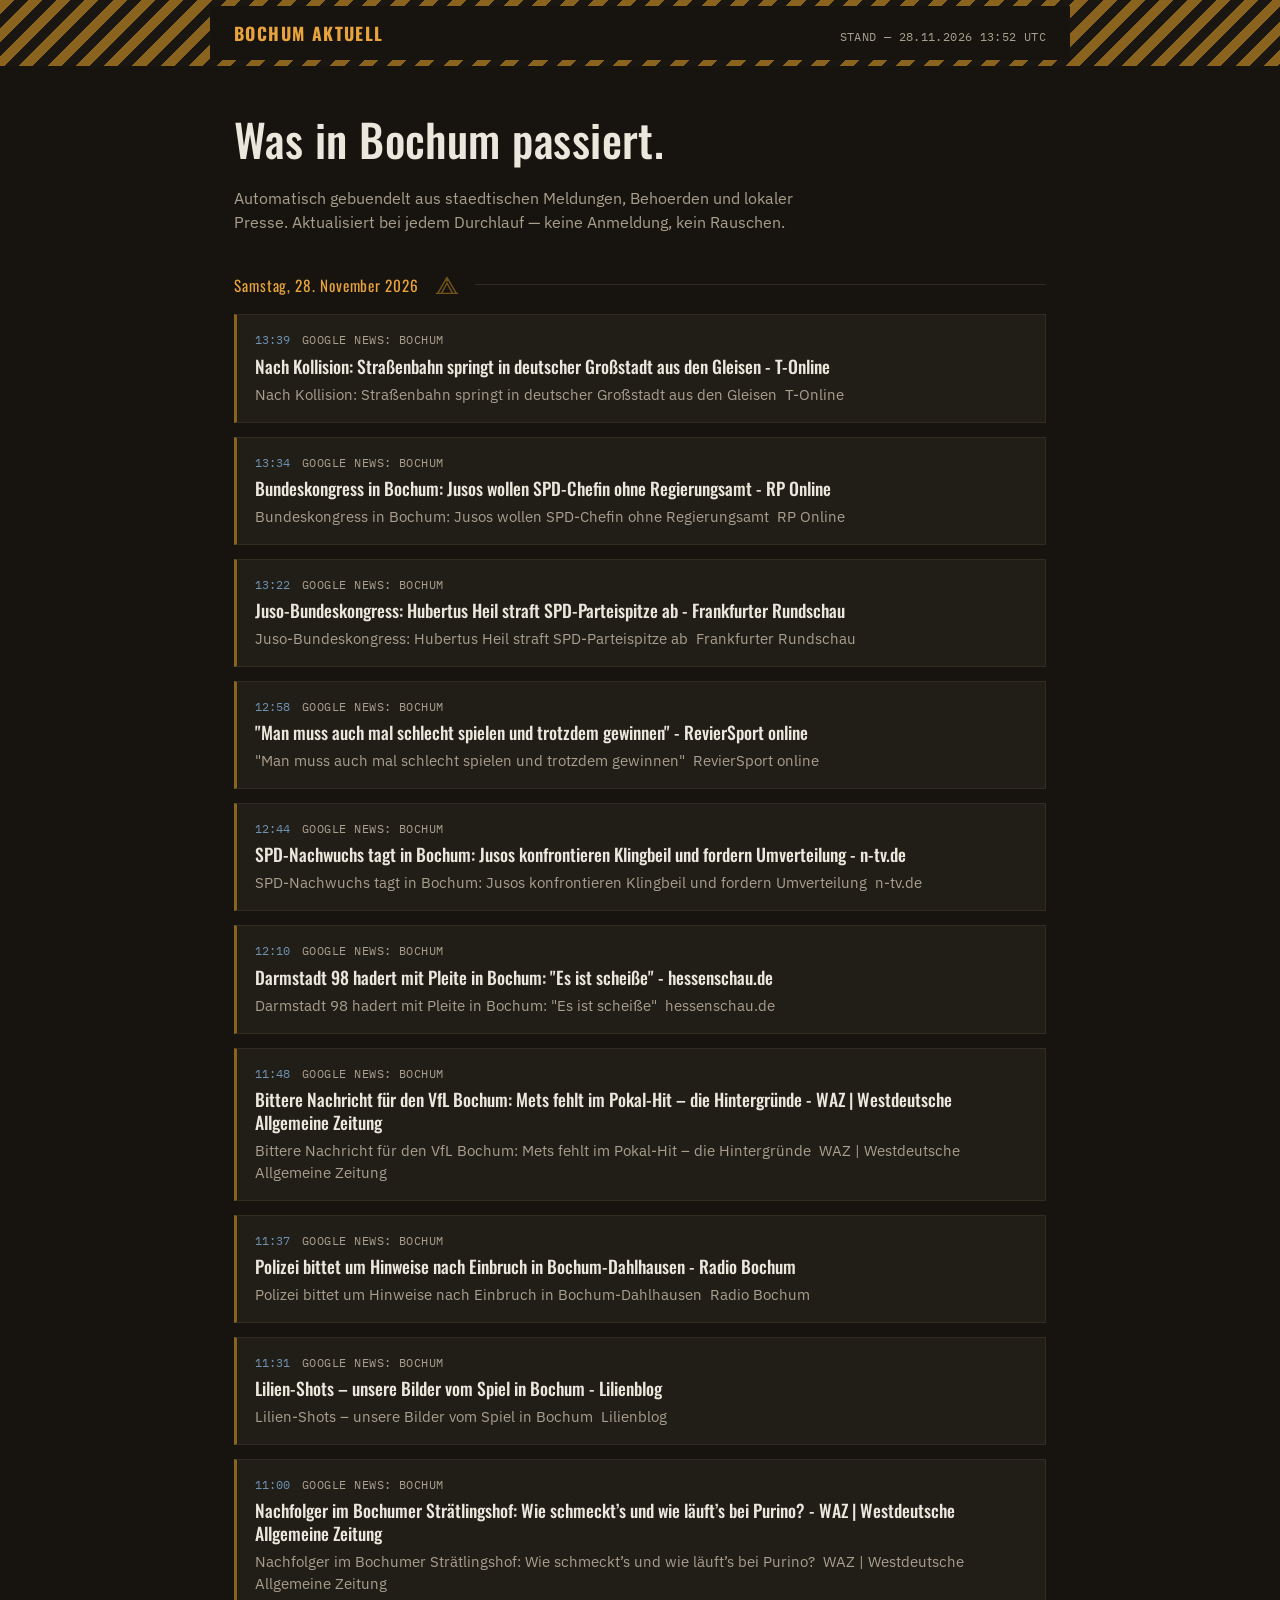
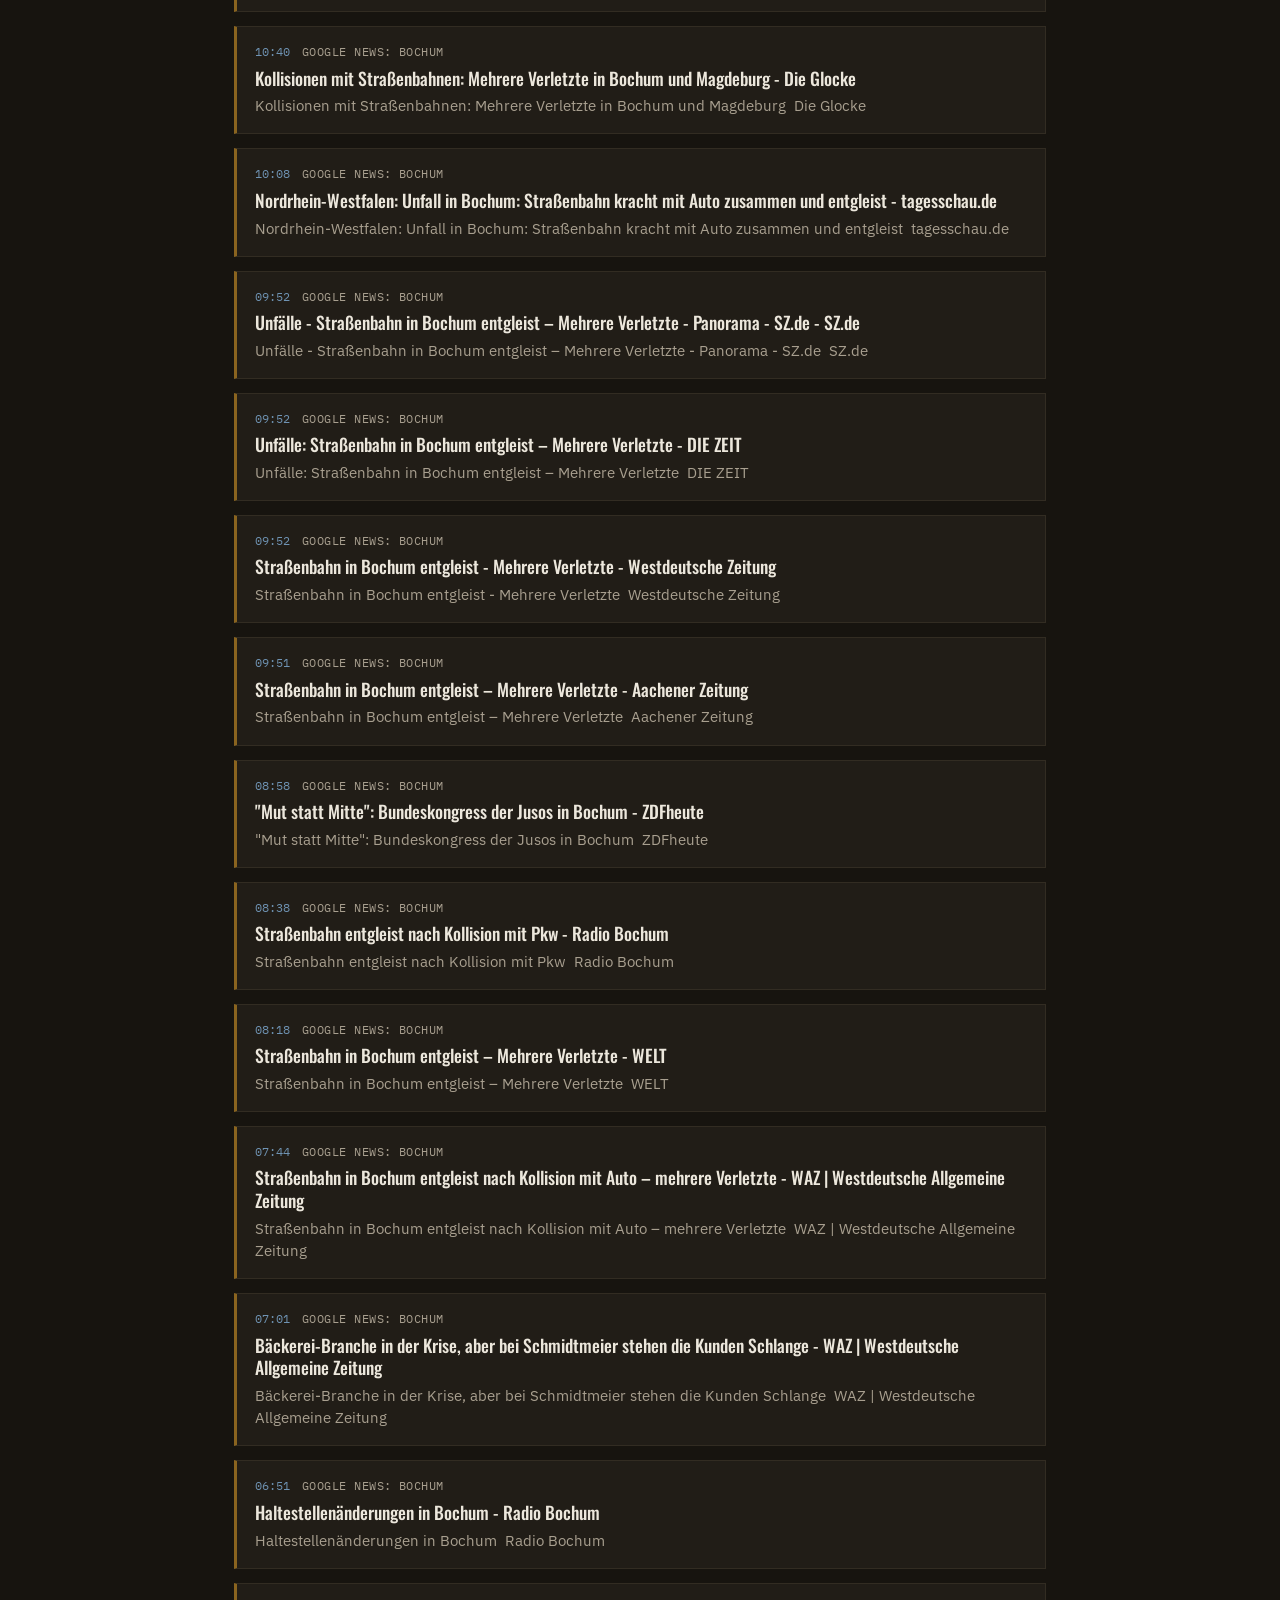
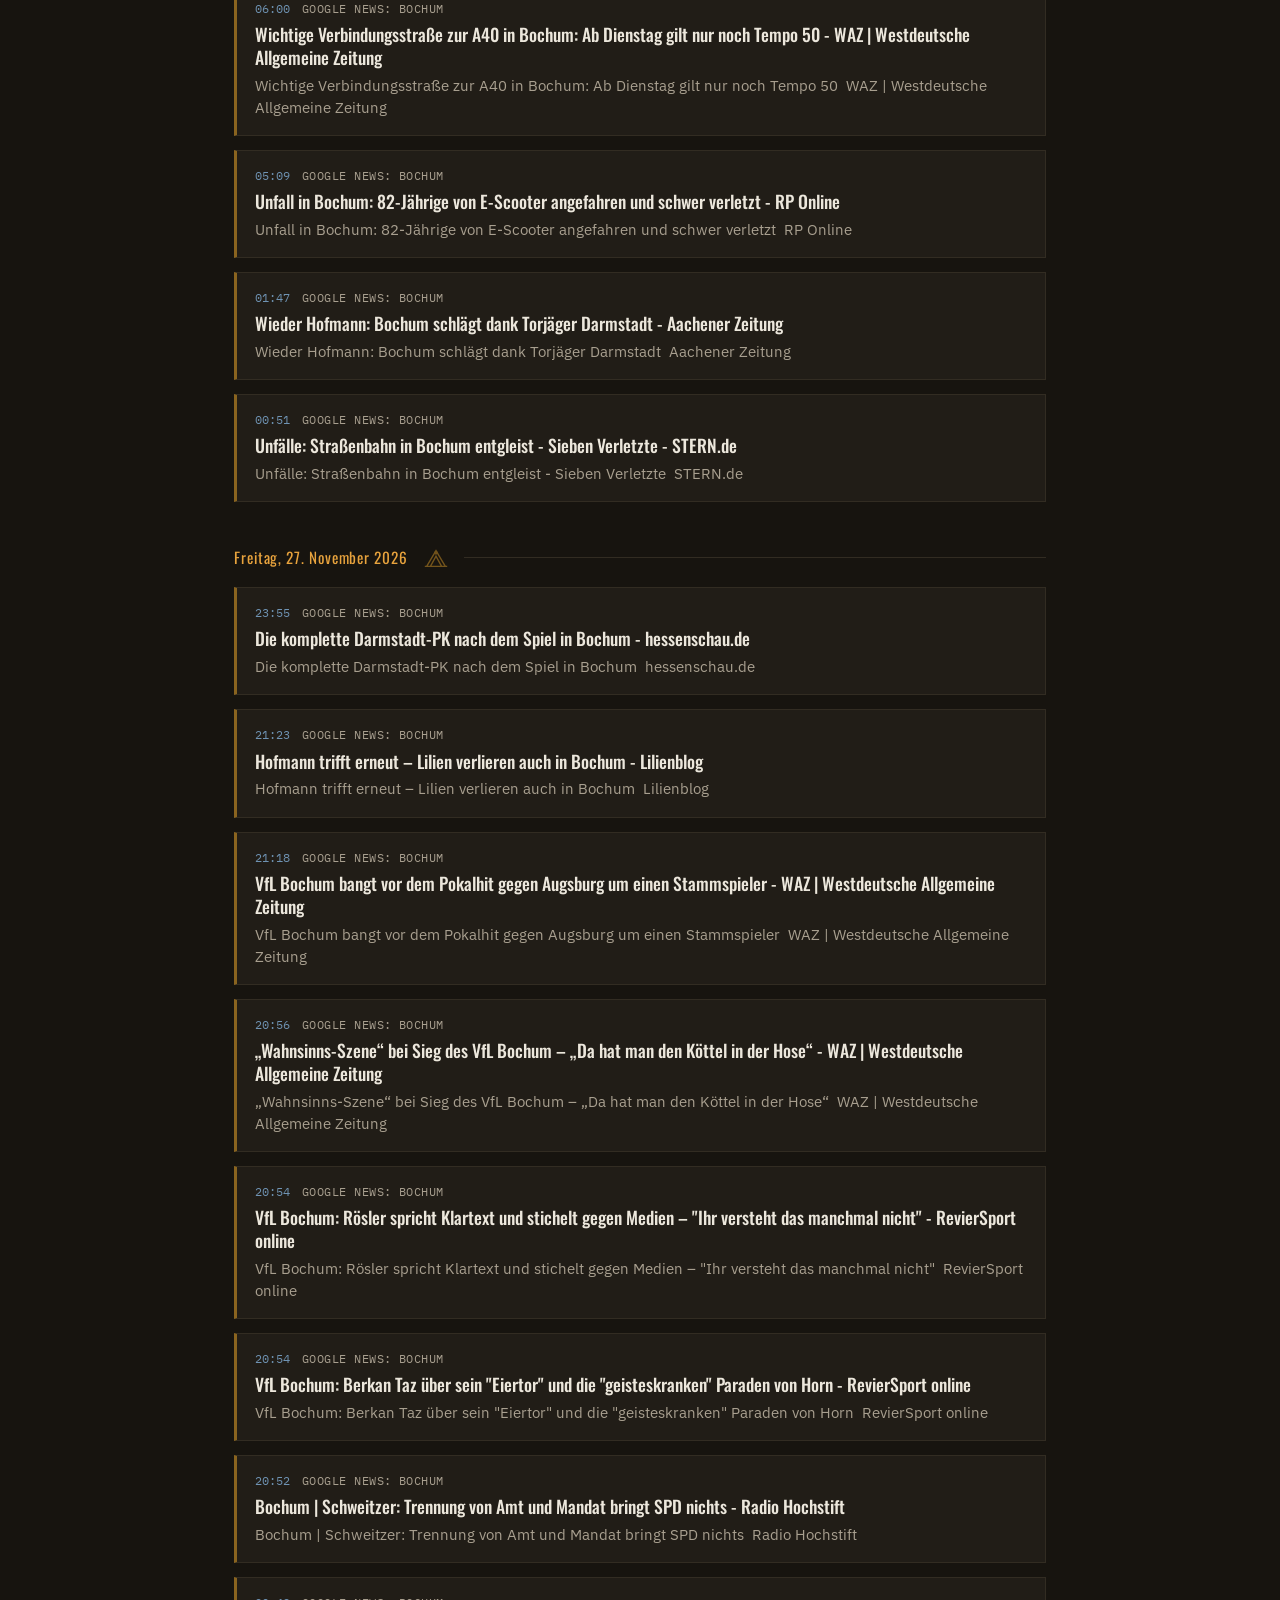
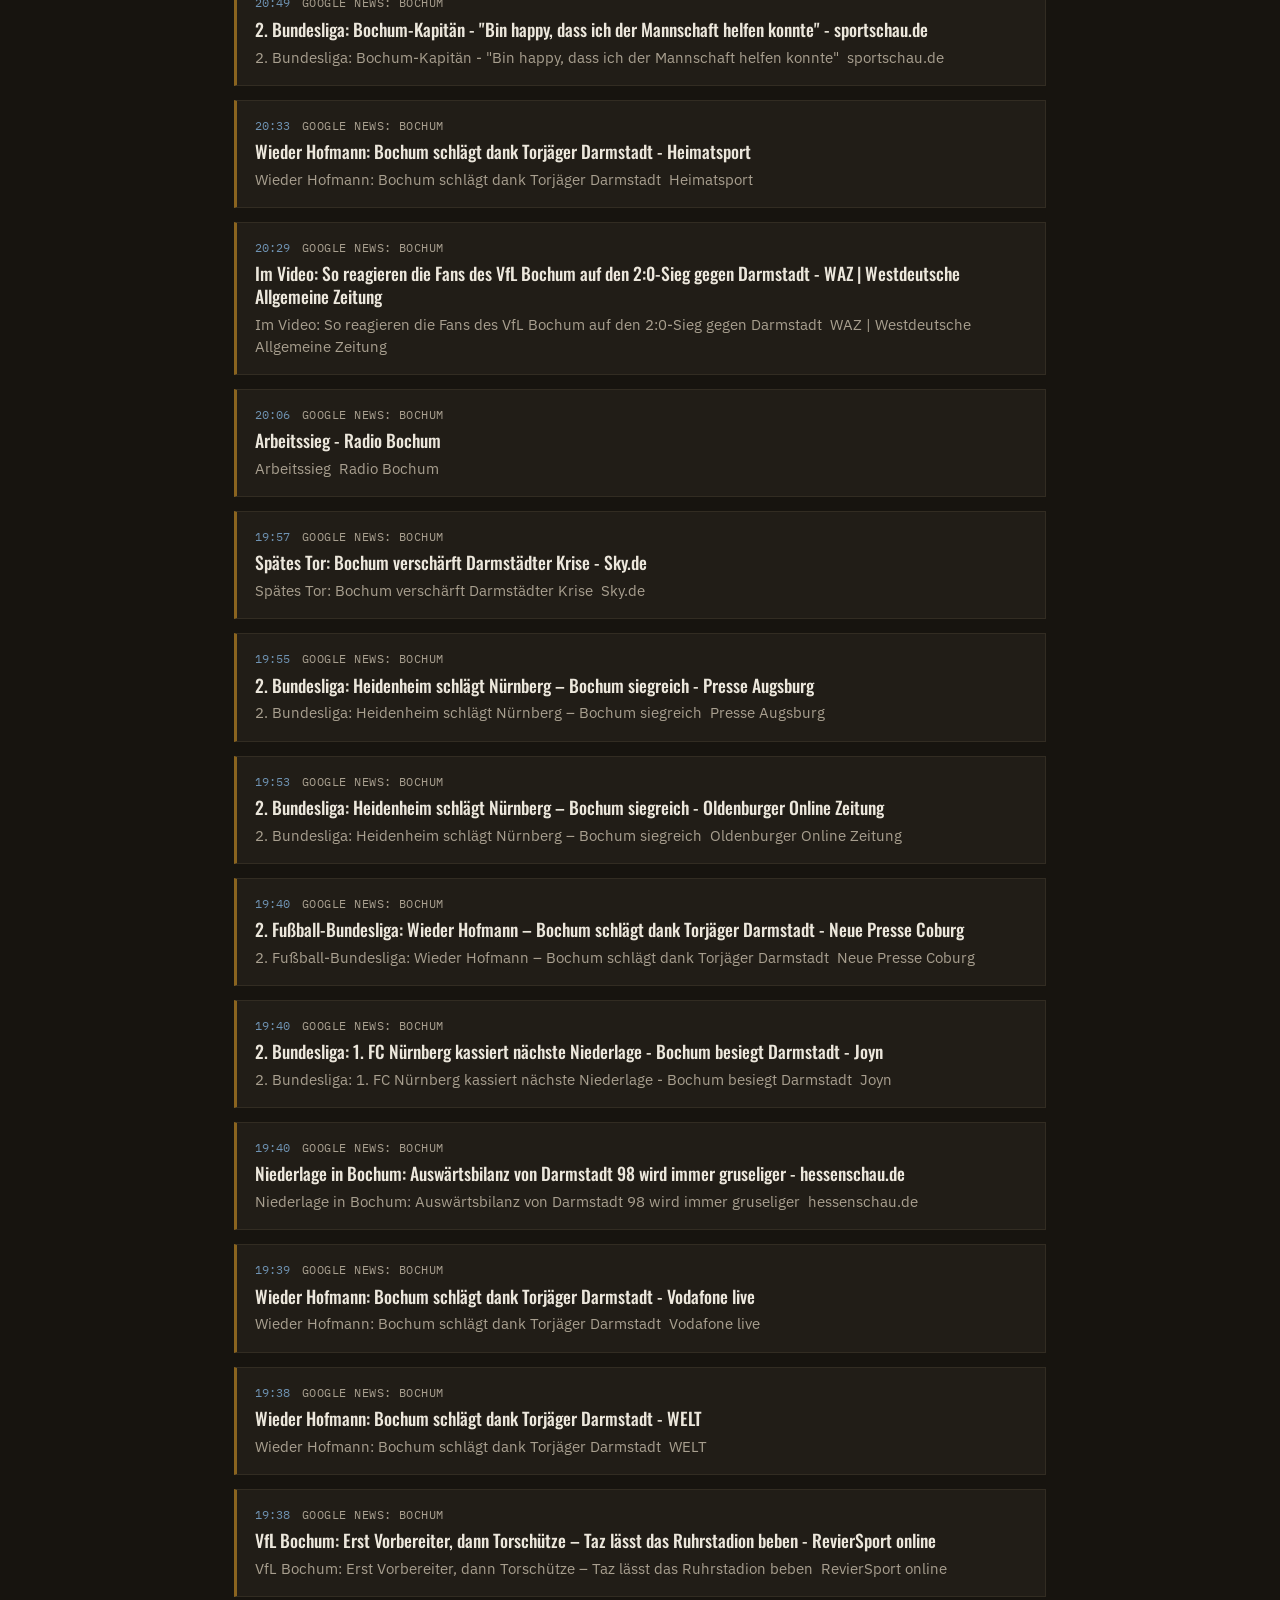
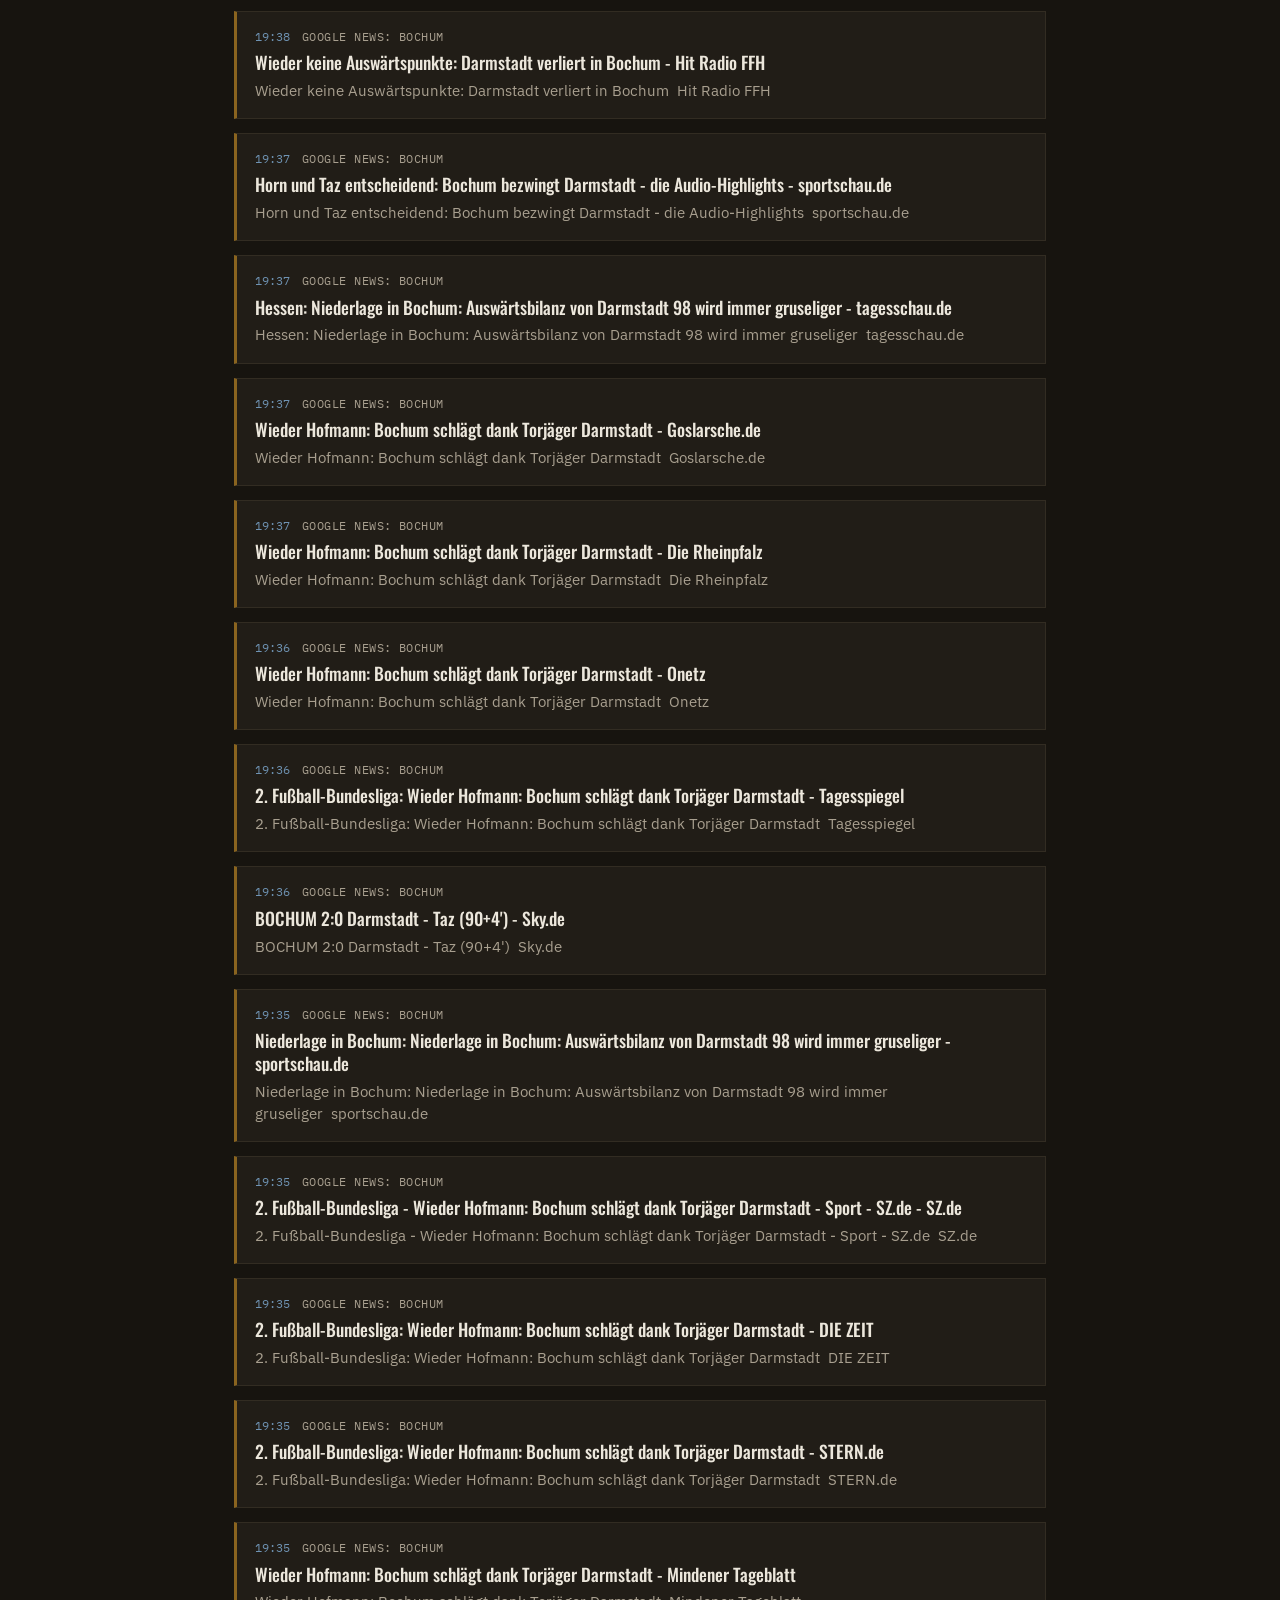
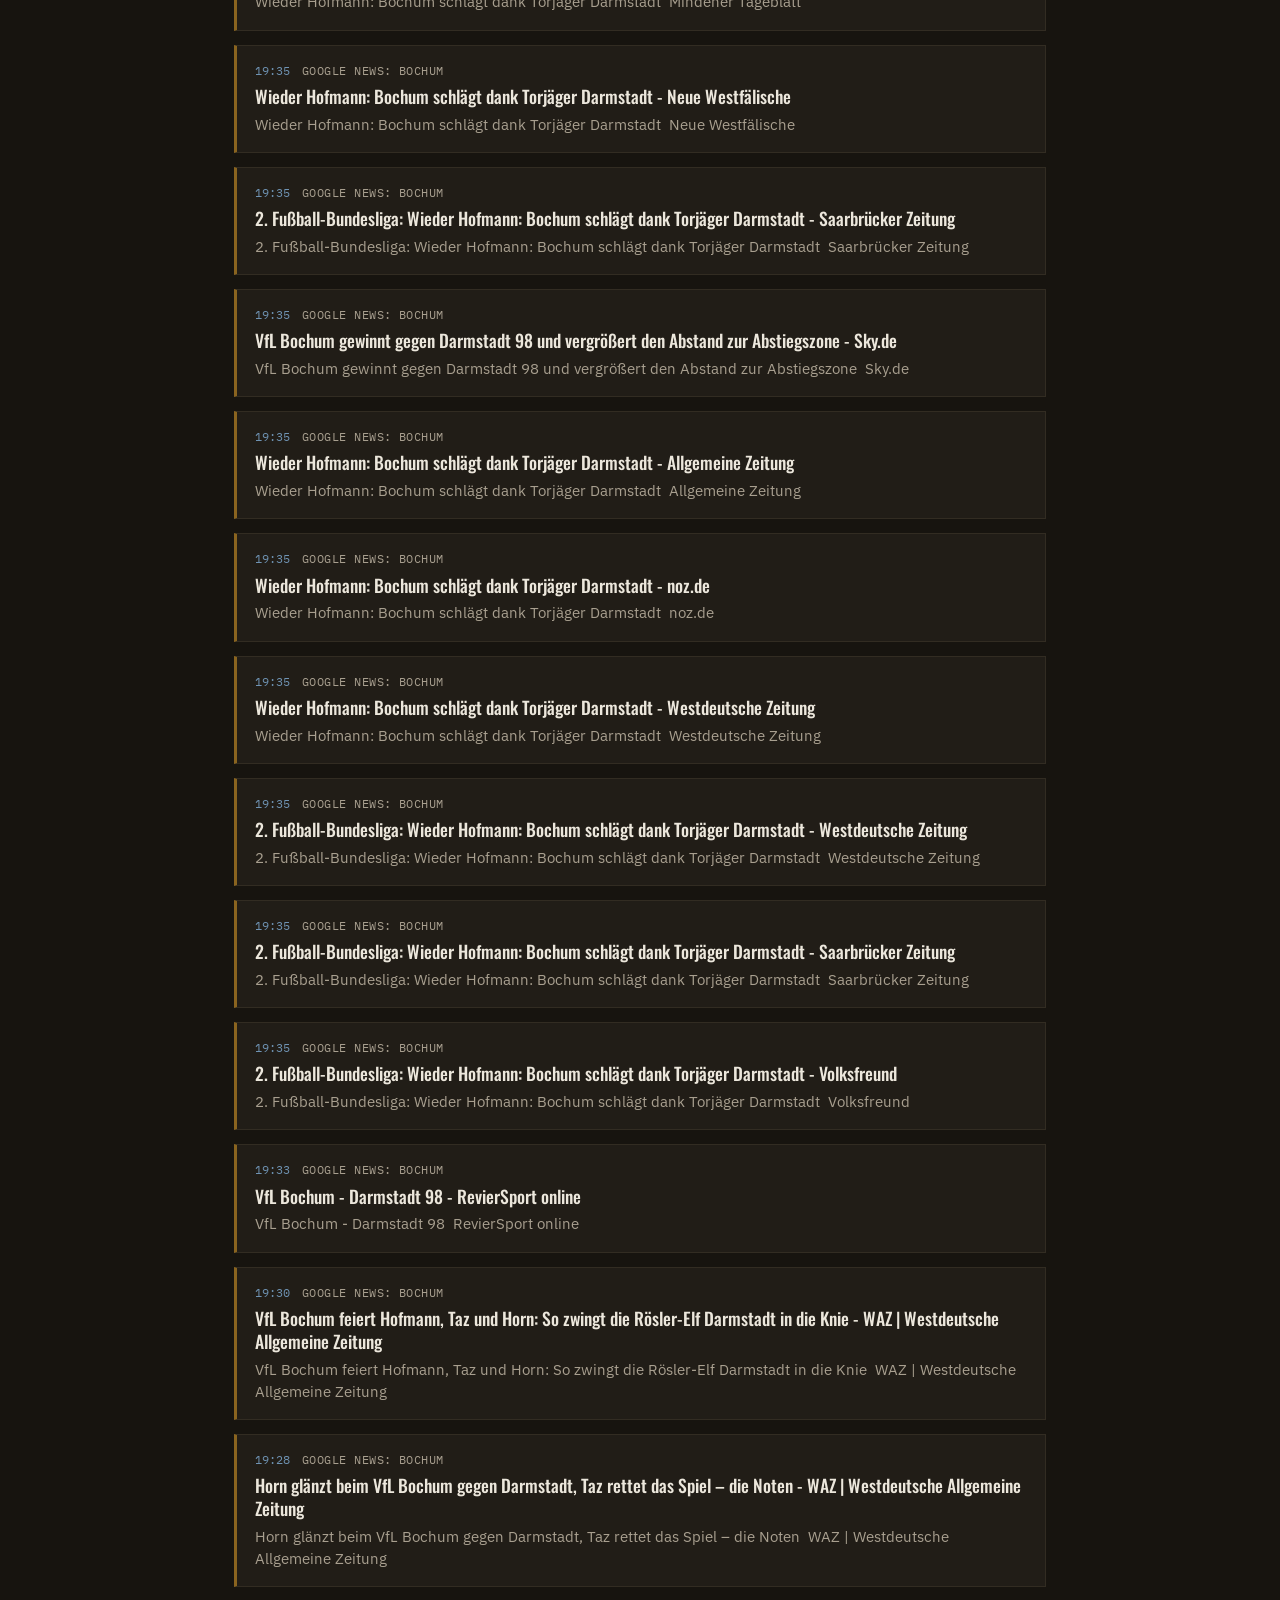
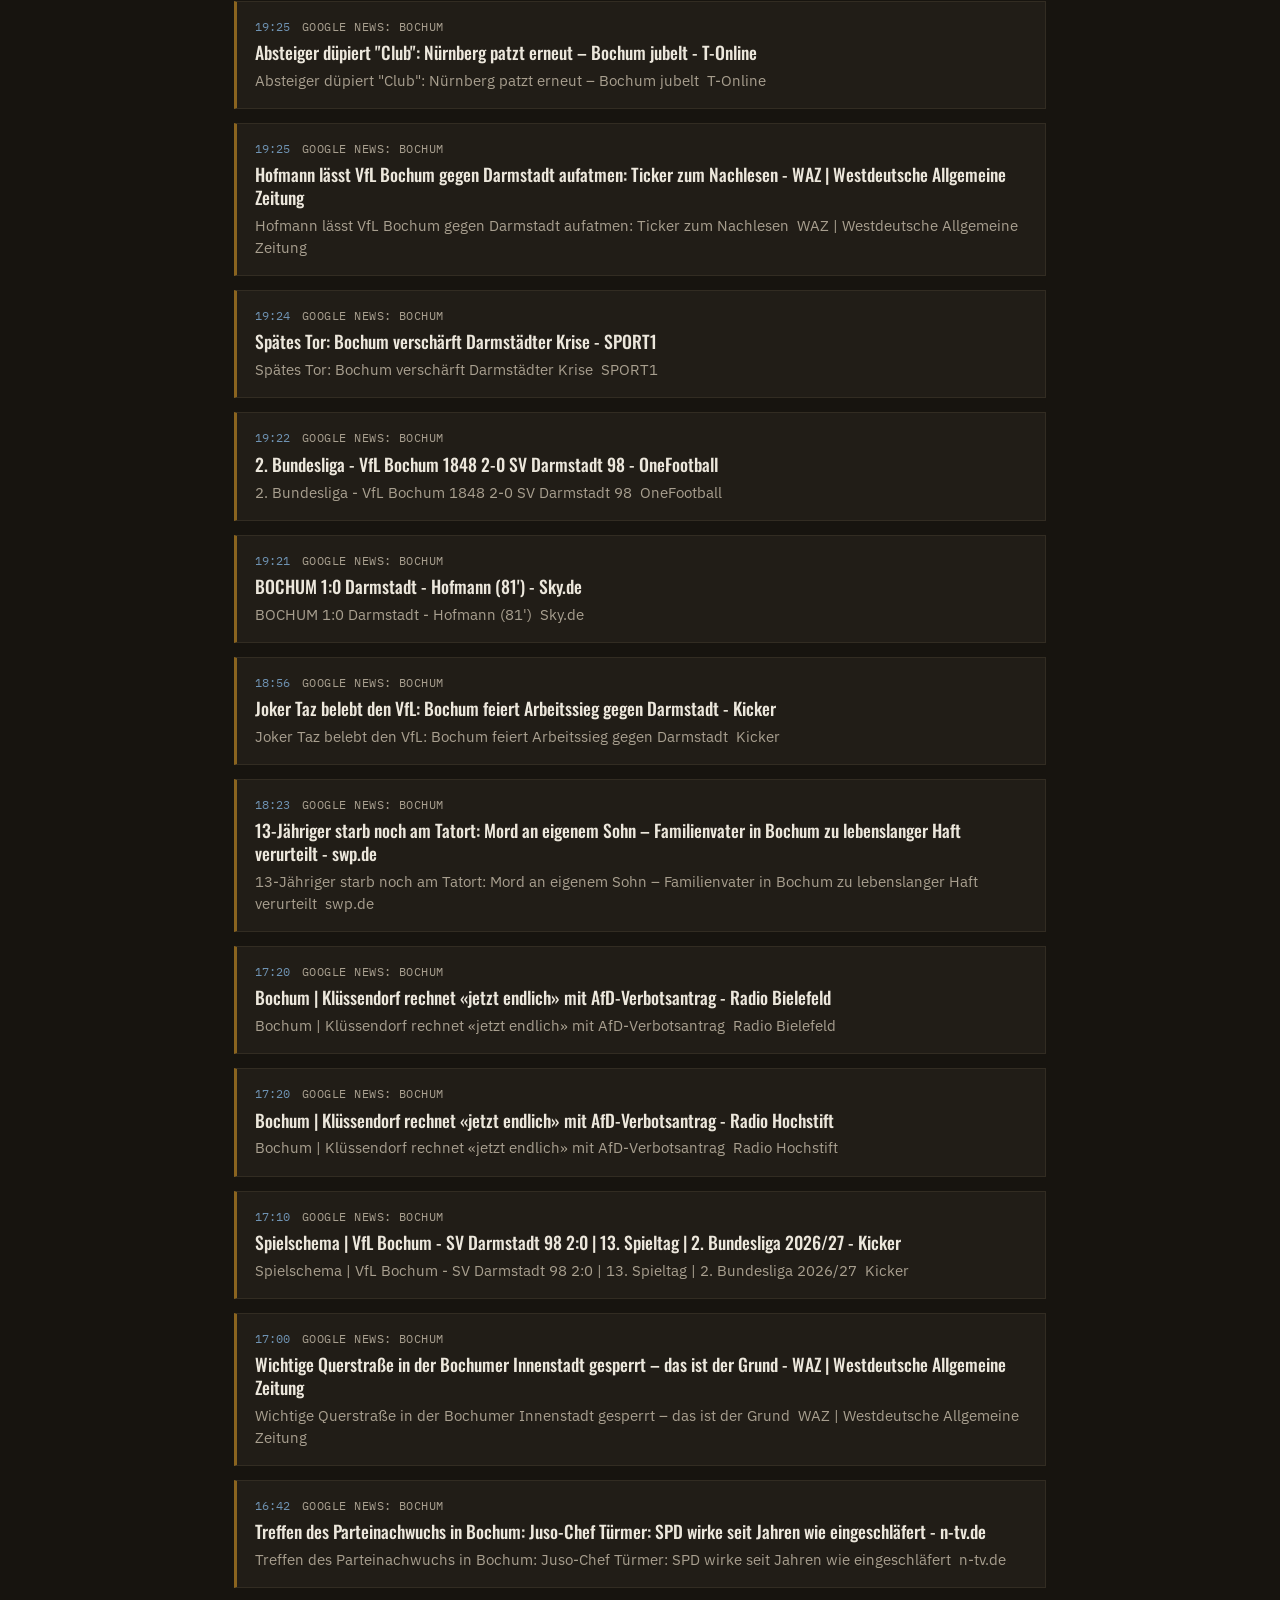
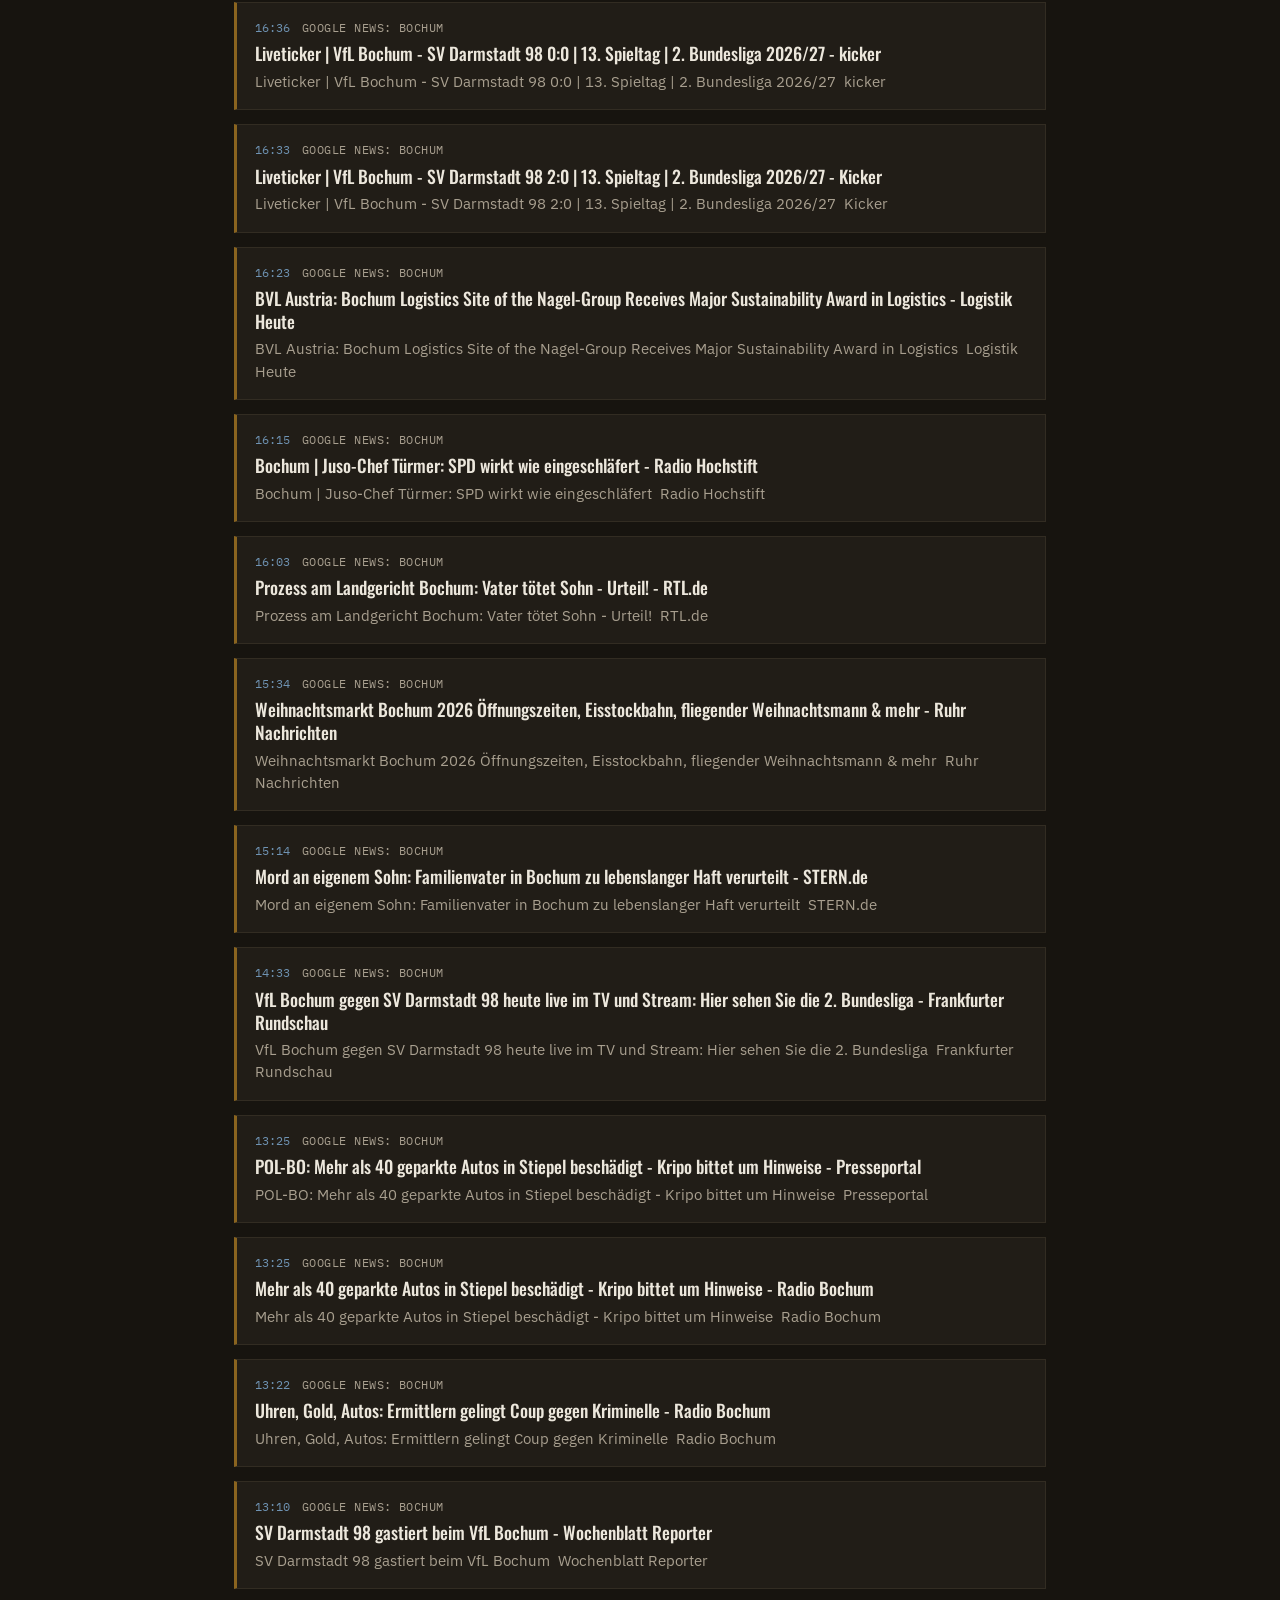
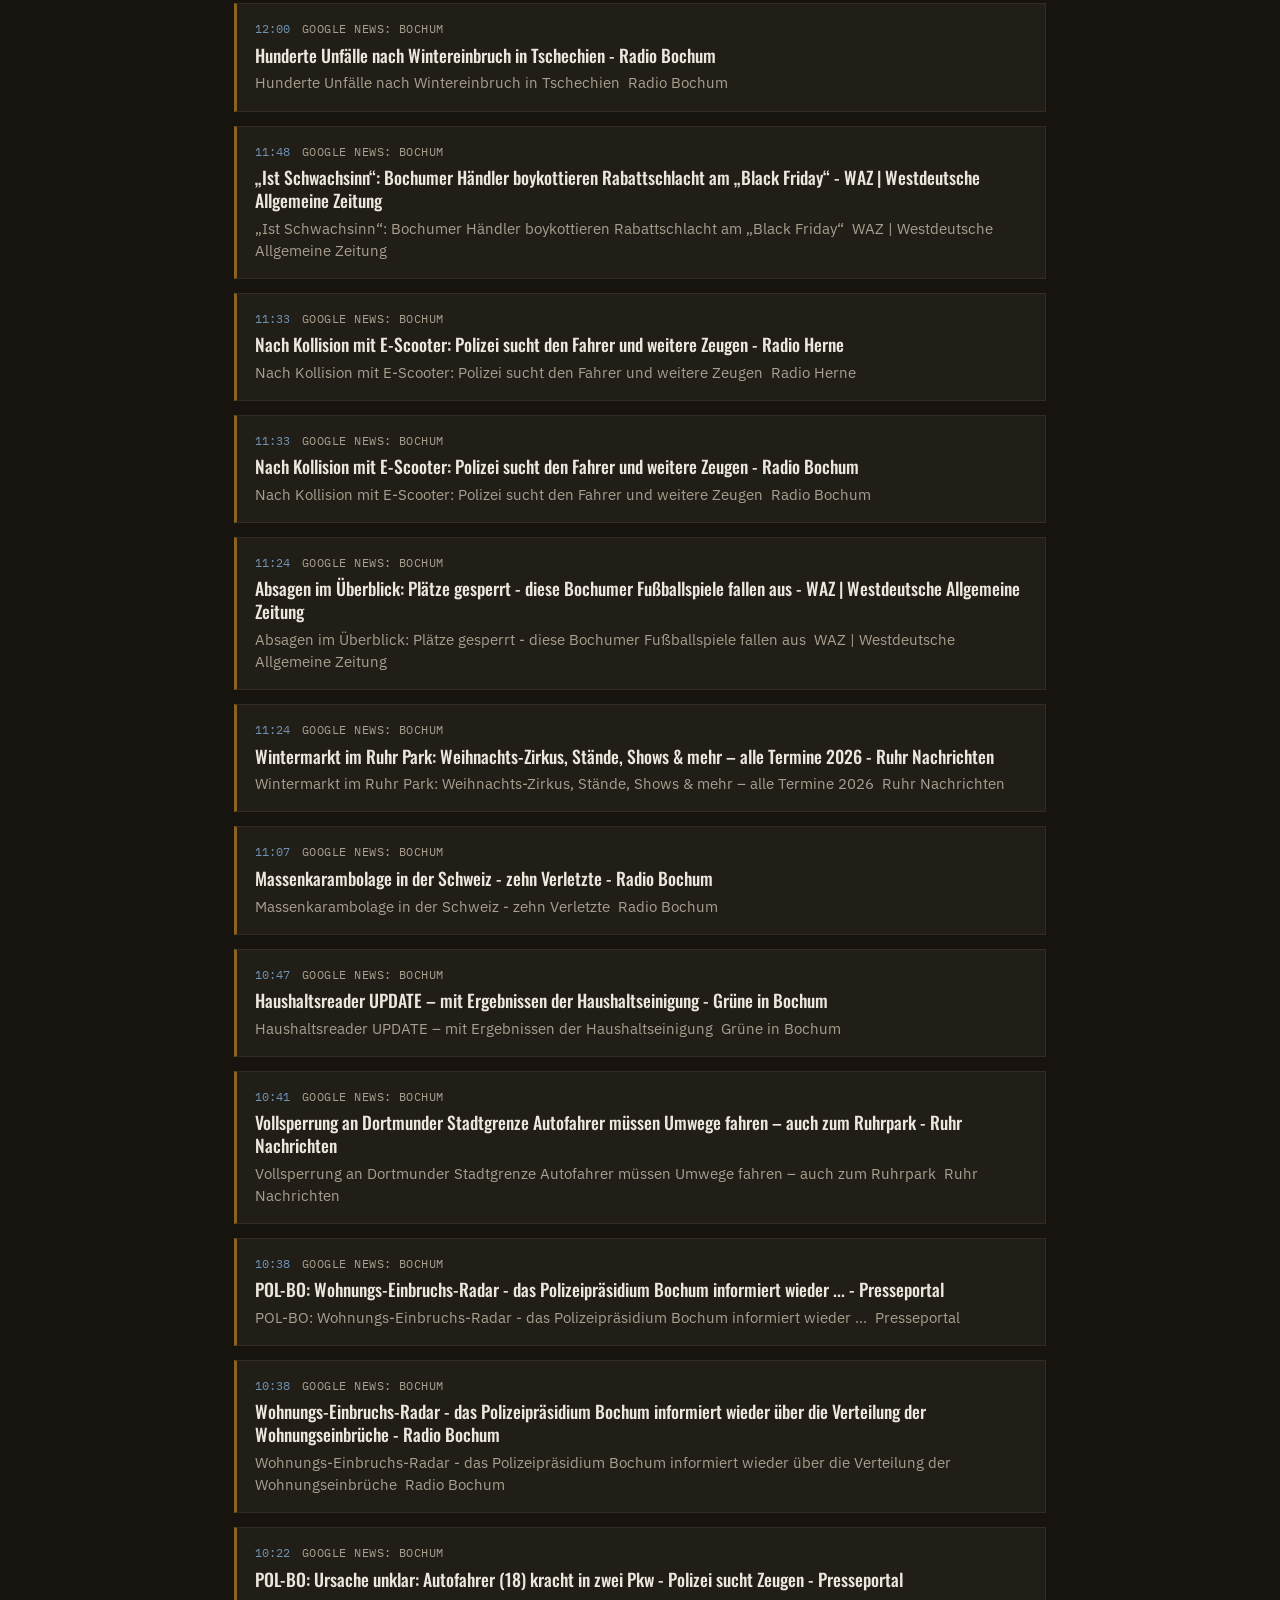
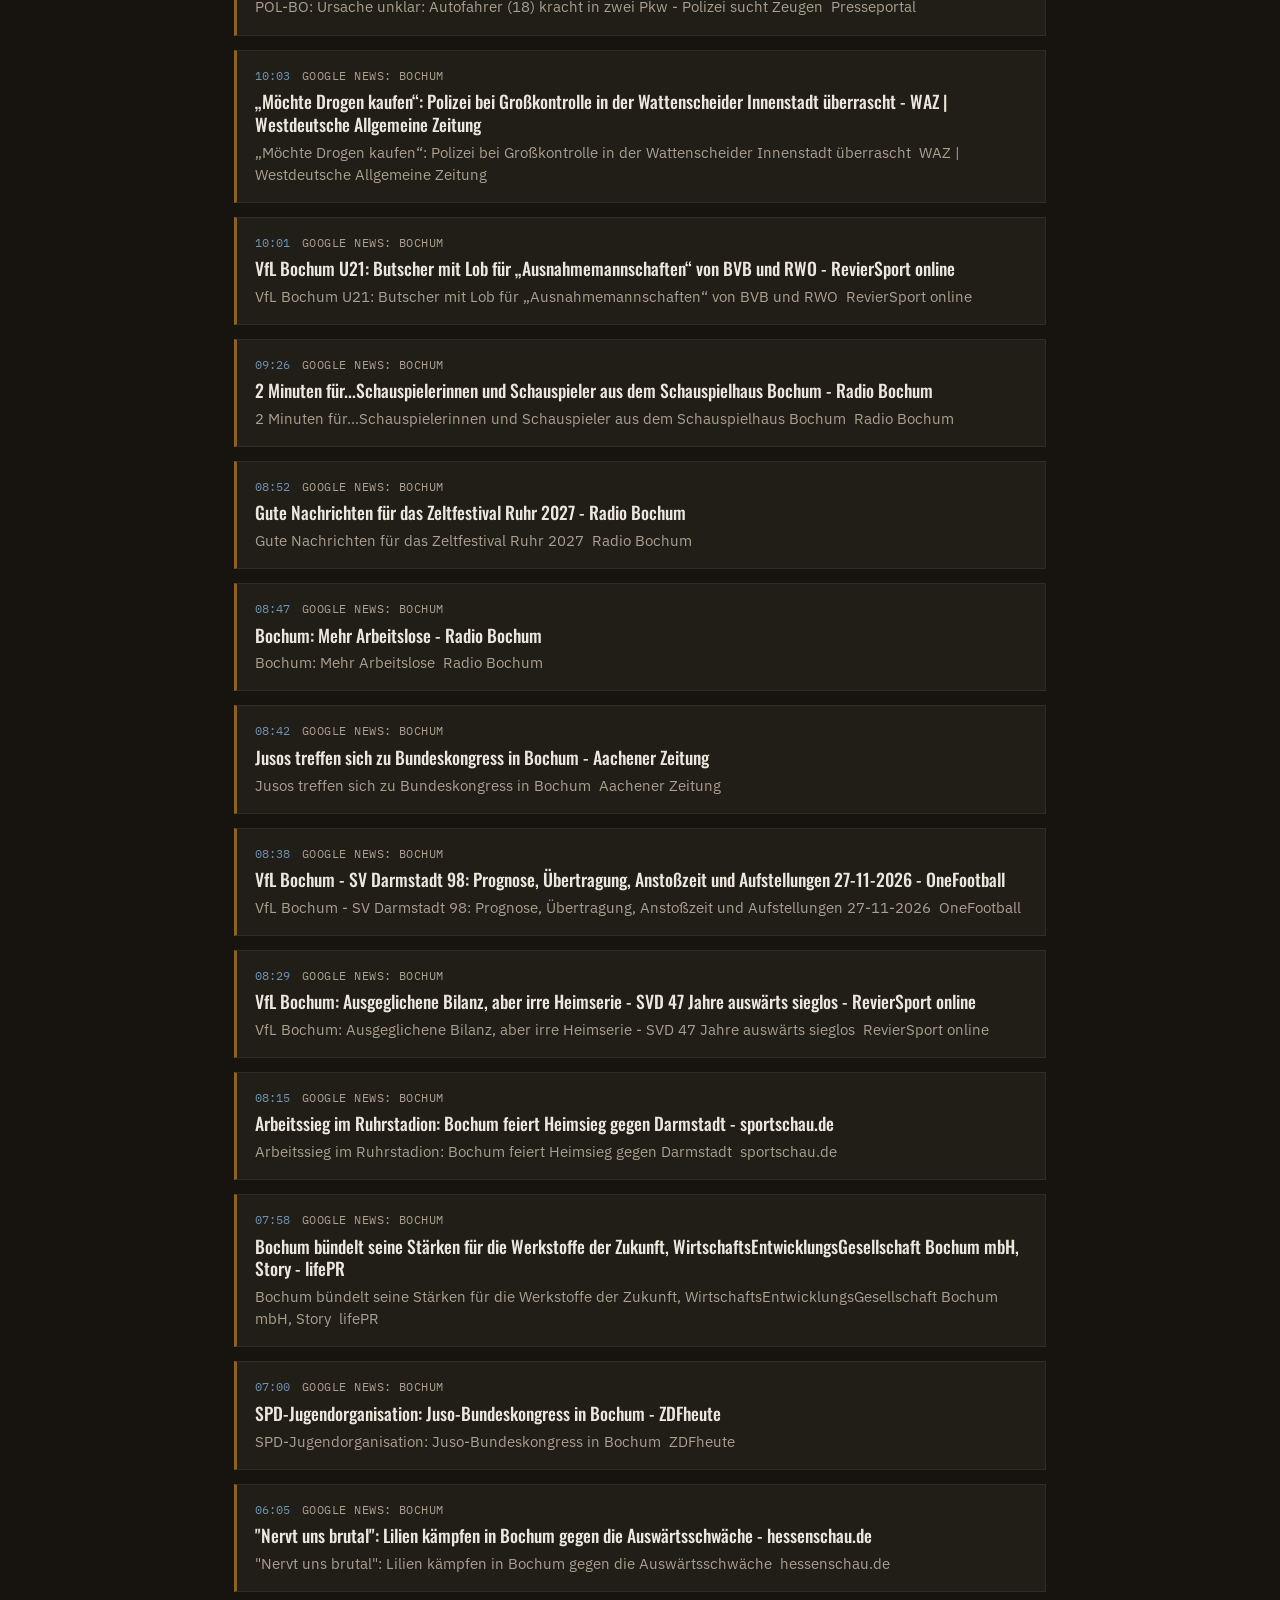
<file: docs/index.html>
<!DOCTYPE html>
<html lang="de">
<head>
<meta charset="UTF-8">
<meta name="viewport" content="width=device-width, initial-scale=1.0">
<title>Bochum Aktuell &mdash; Lokale Nachrichten gebuendelt</title>
<meta name="description" content="Automatisch gebuendelte lokale Nachrichten aus Bochum.">
<link rel="preconnect" href="https://fonts.googleapis.com">
<link rel="preconnect" href="https://fonts.gstatic.com" crossorigin>
<link href="https://fonts.googleapis.com/css2?family=Oswald:wght@400;500;700&family=IBM+Plex+Sans:wght@400;500;600&family=IBM+Plex+Mono:wght@400;500&display=swap" rel="stylesheet">
<link rel="stylesheet" href="style.css">
</head>
<body>
<header class="shift-board">
  <div class="shift-board-inner">
    <span class="shift-label">BOCHUM AKTUELL</span>
    <span class="shift-status">STAND&nbsp;&mdash;&nbsp;28.11.2026 13:52 UTC</span>
  </div>
</header>

<main>
  <div class="intro">
    <h1>Was in Bochum passiert.</h1>
    <p>Automatisch gebuendelt aus staedtischen Meldungen, Behoerden und lokaler Presse. Aktualisiert bei jedem Durchlauf &mdash; keine Anmeldung, kein Rauschen.</p>
  </div>

  
<section class="day-group">
  <div class="day-divider">
    <span class="day-label">Samstag, 28. November 2026</span>
    <svg class="headframe" viewBox="0 0 60 40" aria-hidden="true">
      <path d="M10 38 L30 4 L50 38 M18 38 L30 16 L42 38 M6 38 H54" />
      <circle cx="30" cy="9" r="2.4" />
    </svg>
  </div>
  <div class="card-grid">
    
<article class="card">
  <div class="card-meta">
    <span class="card-time">13:39</span>
    <span class="card-source">Google News: Bochum</span>
  </div>
  <h3 class="card-title"><a href="https://news.google.com/rss/articles/[base64]?oc=5" target="_blank" rel="noopener">Nach Kollision: Straßenbahn springt in deutscher Großstadt aus den Gleisen - T-Online</a></h3>
  <p class="card-summary">Nach Kollision: Straßenbahn springt in deutscher Großstadt aus den Gleisen&nbsp;&nbsp;T-Online</p>
</article>

<article class="card">
  <div class="card-meta">
    <span class="card-time">13:34</span>
    <span class="card-source">Google News: Bochum</span>
  </div>
  <h3 class="card-title"><a href="https://news.google.com/rss/articles/[base64]?oc=5" target="_blank" rel="noopener">Bundeskongress in Bochum: Jusos wollen SPD-Chefin ohne Regierungsamt - RP Online</a></h3>
  <p class="card-summary">Bundeskongress in Bochum: Jusos wollen SPD-Chefin ohne Regierungsamt&nbsp;&nbsp;RP Online</p>
</article>

<article class="card">
  <div class="card-meta">
    <span class="card-time">13:22</span>
    <span class="card-source">Google News: Bochum</span>
  </div>
  <h3 class="card-title"><a href="https://news.google.com/rss/articles/[base64]?oc=5" target="_blank" rel="noopener">Juso-Bundeskongress: Hubertus Heil straft SPD-Parteispitze ab - Frankfurter Rundschau</a></h3>
  <p class="card-summary">Juso-Bundeskongress: Hubertus Heil straft SPD-Parteispitze ab&nbsp;&nbsp;Frankfurter Rundschau</p>
</article>

<article class="card">
  <div class="card-meta">
    <span class="card-time">12:58</span>
    <span class="card-source">Google News: Bochum</span>
  </div>
  <h3 class="card-title"><a href="https://news.google.com/rss/articles/[base64]?oc=5" target="_blank" rel="noopener">"Man muss auch mal schlecht spielen und trotzdem gewinnen" - RevierSport online</a></h3>
  <p class="card-summary">"Man muss auch mal schlecht spielen und trotzdem gewinnen"&nbsp;&nbsp;RevierSport online</p>
</article>

<article class="card">
  <div class="card-meta">
    <span class="card-time">12:44</span>
    <span class="card-source">Google News: Bochum</span>
  </div>
  <h3 class="card-title"><a href="https://news.google.com/rss/articles/[base64]?oc=5" target="_blank" rel="noopener">SPD-Nachwuchs tagt in Bochum: Jusos konfrontieren Klingbeil und fordern Umverteilung - n-tv.de</a></h3>
  <p class="card-summary">SPD-Nachwuchs tagt in Bochum: Jusos konfrontieren Klingbeil und fordern Umverteilung&nbsp;&nbsp;n-tv.de</p>
</article>

<article class="card">
  <div class="card-meta">
    <span class="card-time">12:10</span>
    <span class="card-source">Google News: Bochum</span>
  </div>
  <h3 class="card-title"><a href="https://news.google.com/rss/articles/[base64]?oc=5" target="_blank" rel="noopener">Darmstadt 98 hadert mit Pleite in Bochum: "Es ist scheiße" - hessenschau.de</a></h3>
  <p class="card-summary">Darmstadt 98 hadert mit Pleite in Bochum: "Es ist scheiße"&nbsp;&nbsp;hessenschau.de</p>
</article>

<article class="card">
  <div class="card-meta">
    <span class="card-time">11:48</span>
    <span class="card-source">Google News: Bochum</span>
  </div>
  <h3 class="card-title"><a href="https://news.google.com/rss/articles/[base64]?oc=5" target="_blank" rel="noopener">Bittere Nachricht für den VfL Bochum: Mets fehlt im Pokal-Hit – die Hintergründe - WAZ | Westdeutsche Allgemeine Zeitung</a></h3>
  <p class="card-summary">Bittere Nachricht für den VfL Bochum: Mets fehlt im Pokal-Hit – die Hintergründe&nbsp;&nbsp;WAZ | Westdeutsche Allgemeine Zeitung</p>
</article>

<article class="card">
  <div class="card-meta">
    <span class="card-time">11:37</span>
    <span class="card-source">Google News: Bochum</span>
  </div>
  <h3 class="card-title"><a href="https://news.google.com/rss/articles/CBMijwFBVV95cUxONzNCUGxjQW1ScmQyeEpGTjhGdXRGellNaDhTdTJnamo2MEd6OFpVSG92T2hMdmxlVlA4VzBkci13NjJEeDZBVnpXQTRRNnFNem40ZzhKaklrcVJZc21DOFJMaGdKdTlSY2JsVGg2OGpJTDFXajU3RC1pRjVYYnVzNmktVWtWcWR4MWYtQjB4UQ?oc=5" target="_blank" rel="noopener">Polizei bittet um Hinweise nach Einbruch in Bochum-Dahlhausen - Radio Bochum</a></h3>
  <p class="card-summary">Polizei bittet um Hinweise nach Einbruch in Bochum-Dahlhausen&nbsp;&nbsp;Radio Bochum</p>
</article>

<article class="card">
  <div class="card-meta">
    <span class="card-time">11:31</span>
    <span class="card-source">Google News: Bochum</span>
  </div>
  <h3 class="card-title"><a href="https://news.google.com/rss/articles/[base64]?oc=5" target="_blank" rel="noopener">Lilien-Shots – unsere Bilder vom Spiel in Bochum - Lilienblog</a></h3>
  <p class="card-summary">Lilien-Shots – unsere Bilder vom Spiel in Bochum&nbsp;&nbsp;Lilienblog</p>
</article>

<article class="card">
  <div class="card-meta">
    <span class="card-time">11:00</span>
    <span class="card-source">Google News: Bochum</span>
  </div>
  <h3 class="card-title"><a href="https://news.google.com/rss/articles/[base64]?oc=5" target="_blank" rel="noopener">Nachfolger im Bochumer Strätlingshof: Wie schmeckt’s und wie läuft’s bei Purino? - WAZ | Westdeutsche Allgemeine Zeitung</a></h3>
  <p class="card-summary">Nachfolger im Bochumer Strätlingshof: Wie schmeckt’s und wie läuft’s bei Purino?&nbsp;&nbsp;WAZ | Westdeutsche Allgemeine Zeitung</p>
</article>

<article class="card">
  <div class="card-meta">
    <span class="card-time">10:40</span>
    <span class="card-source">Google News: Bochum</span>
  </div>
  <h3 class="card-title"><a href="https://news.google.com/rss/articles/[base64]?oc=5" target="_blank" rel="noopener">Kollisionen mit Straßenbahnen: Mehrere Verletzte in Bochum und Magdeburg - Die Glocke</a></h3>
  <p class="card-summary">Kollisionen mit Straßenbahnen: Mehrere Verletzte in Bochum und Magdeburg&nbsp;&nbsp;Die Glocke</p>
</article>

<article class="card">
  <div class="card-meta">
    <span class="card-time">10:08</span>
    <span class="card-source">Google News: Bochum</span>
  </div>
  <h3 class="card-title"><a href="https://news.google.com/rss/articles/[base64]?oc=5" target="_blank" rel="noopener">Nordrhein-Westfalen: Unfall in Bochum: Straßenbahn kracht mit Auto zusammen und entgleist - tagesschau.de</a></h3>
  <p class="card-summary">Nordrhein-Westfalen: Unfall in Bochum: Straßenbahn kracht mit Auto zusammen und entgleist&nbsp;&nbsp;tagesschau.de</p>
</article>

<article class="card">
  <div class="card-meta">
    <span class="card-time">09:52</span>
    <span class="card-source">Google News: Bochum</span>
  </div>
  <h3 class="card-title"><a href="https://news.google.com/rss/articles/[base64]?oc=5" target="_blank" rel="noopener">Unfälle - Straßenbahn in Bochum entgleist – Mehrere Verletzte - Panorama - SZ.de - SZ.de</a></h3>
  <p class="card-summary">Unfälle - Straßenbahn in Bochum entgleist – Mehrere Verletzte - Panorama - SZ.de&nbsp;&nbsp;SZ.de</p>
</article>

<article class="card">
  <div class="card-meta">
    <span class="card-time">09:52</span>
    <span class="card-source">Google News: Bochum</span>
  </div>
  <h3 class="card-title"><a href="https://news.google.com/rss/articles/CBMijgFBVV95cUxOcURySTRsYlJreXVtbGFUWHFQX2VkR0YwdEdiN09JclNCa0hhSGhWVVRCeDVVbll4dzRZNWlPTlY4RHdvTHlBaDR4TGgzZk9mQ0lJaVFkTHhieUJfeUlrVGw1S0I4LWl3aHJhUFdRVWZKYnJ6YzBITG93SHRVc2N4eE5Jb2xvdGpROUpwVzFB?oc=5" target="_blank" rel="noopener">Unfälle: Straßenbahn in Bochum entgleist – Mehrere Verletzte - DIE ZEIT</a></h3>
  <p class="card-summary">Unfälle: Straßenbahn in Bochum entgleist – Mehrere Verletzte&nbsp;&nbsp;DIE ZEIT</p>
</article>

<article class="card">
  <div class="card-meta">
    <span class="card-time">09:52</span>
    <span class="card-source">Google News: Bochum</span>
  </div>
  <h3 class="card-title"><a href="https://news.google.com/rss/articles/CBMijwFBVV95cUxPTjVfUEFrazBjcHYtblZjZWJfNFVGeWlGY2dpVXFNX2lhNDFicjBSMDV6d1l3a0RPZTk5QU9BcnBzSnF1aUZSSm8tak1ITzU3Mkhma0tSbXlTdjNKNWoybktPQmIyZkt5cXQwRnlwdmRzMmRITTh3SlM5bldLTnFQSGIwcFdBS0tkVU9mbS1xQQ?oc=5" target="_blank" rel="noopener">Straßenbahn in Bochum entgleist - Mehrere Verletzte - Westdeutsche Zeitung</a></h3>
  <p class="card-summary">Straßenbahn in Bochum entgleist - Mehrere Verletzte&nbsp;&nbsp;Westdeutsche Zeitung</p>
</article>

<article class="card">
  <div class="card-meta">
    <span class="card-time">09:51</span>
    <span class="card-source">Google News: Bochum</span>
  </div>
  <h3 class="card-title"><a href="https://news.google.com/rss/articles/[base64]?oc=5" target="_blank" rel="noopener">Straßenbahn in Bochum entgleist – Mehrere Verletzte - Aachener Zeitung</a></h3>
  <p class="card-summary">Straßenbahn in Bochum entgleist – Mehrere Verletzte&nbsp;&nbsp;Aachener Zeitung</p>
</article>

<article class="card">
  <div class="card-meta">
    <span class="card-time">08:58</span>
    <span class="card-source">Google News: Bochum</span>
  </div>
  <h3 class="card-title"><a href="https://news.google.com/rss/articles/[base64]?oc=5" target="_blank" rel="noopener">"Mut statt Mitte": Bundeskongress der Jusos in Bochum - ZDFheute</a></h3>
  <p class="card-summary">"Mut statt Mitte": Bundeskongress der Jusos in Bochum&nbsp;&nbsp;ZDFheute</p>
</article>

<article class="card">
  <div class="card-meta">
    <span class="card-time">08:38</span>
    <span class="card-source">Google News: Bochum</span>
  </div>
  <h3 class="card-title"><a href="https://news.google.com/rss/articles/[base64]?oc=5" target="_blank" rel="noopener">Straßenbahn entgleist nach Kollision mit Pkw - Radio Bochum</a></h3>
  <p class="card-summary">Straßenbahn entgleist nach Kollision mit Pkw&nbsp;&nbsp;Radio Bochum</p>
</article>

<article class="card">
  <div class="card-meta">
    <span class="card-time">08:18</span>
    <span class="card-source">Google News: Bochum</span>
  </div>
  <h3 class="card-title"><a href="https://news.google.com/rss/articles/[base64]?oc=5" target="_blank" rel="noopener">Straßenbahn in Bochum entgleist – Mehrere Verletzte - WELT</a></h3>
  <p class="card-summary">Straßenbahn in Bochum entgleist – Mehrere Verletzte&nbsp;&nbsp;WELT</p>
</article>

<article class="card">
  <div class="card-meta">
    <span class="card-time">07:44</span>
    <span class="card-source">Google News: Bochum</span>
  </div>
  <h3 class="card-title"><a href="https://news.google.com/rss/articles/[base64]?oc=5" target="_blank" rel="noopener">Straßenbahn in Bochum entgleist nach Kollision mit Auto – mehrere Verletzte - WAZ | Westdeutsche Allgemeine Zeitung</a></h3>
  <p class="card-summary">Straßenbahn in Bochum entgleist nach Kollision mit Auto – mehrere Verletzte&nbsp;&nbsp;WAZ | Westdeutsche Allgemeine Zeitung</p>
</article>

<article class="card">
  <div class="card-meta">
    <span class="card-time">07:01</span>
    <span class="card-source">Google News: Bochum</span>
  </div>
  <h3 class="card-title"><a href="https://news.google.com/rss/articles/[base64]?oc=5" target="_blank" rel="noopener">Bäckerei-Branche in der Krise, aber bei Schmidtmeier stehen die Kunden Schlange - WAZ | Westdeutsche Allgemeine Zeitung</a></h3>
  <p class="card-summary">Bäckerei-Branche in der Krise, aber bei Schmidtmeier stehen die Kunden Schlange&nbsp;&nbsp;WAZ | Westdeutsche Allgemeine Zeitung</p>
</article>

<article class="card">
  <div class="card-meta">
    <span class="card-time">06:51</span>
    <span class="card-source">Google News: Bochum</span>
  </div>
  <h3 class="card-title"><a href="https://news.google.com/rss/articles/CBMiggFBVV95cUxPeFdrNTVFU2lFM3hia1c2S3ZOQzBMNS1kMEtWNnRibkJpVVM3WjZoX2lYVmZ5LVoyNGhhT0liZEJpZFdHZVRQZmdadnlzSlg4NWlMOElNdV96MXFJTUZfdFdNQnFlT1ZnUGExX0s0V0Q2UXZleGdnTlJ5YUpsUnBxcjhB?oc=5" target="_blank" rel="noopener">Haltestellenänderungen in Bochum - Radio Bochum</a></h3>
  <p class="card-summary">Haltestellenänderungen in Bochum&nbsp;&nbsp;Radio Bochum</p>
</article>

<article class="card">
  <div class="card-meta">
    <span class="card-time">06:00</span>
    <span class="card-source">Google News: Bochum</span>
  </div>
  <h3 class="card-title"><a href="https://news.google.com/rss/articles/[base64]?oc=5" target="_blank" rel="noopener">Wichtige Verbindungsstraße zur A40 in Bochum: Ab Dienstag gilt nur noch Tempo 50 - WAZ | Westdeutsche Allgemeine Zeitung</a></h3>
  <p class="card-summary">Wichtige Verbindungsstraße zur A40 in Bochum: Ab Dienstag gilt nur noch Tempo 50&nbsp;&nbsp;WAZ | Westdeutsche Allgemeine Zeitung</p>
</article>

<article class="card">
  <div class="card-meta">
    <span class="card-time">05:09</span>
    <span class="card-source">Google News: Bochum</span>
  </div>
  <h3 class="card-title"><a href="https://news.google.com/rss/articles/[base64]?oc=5" target="_blank" rel="noopener">Unfall in Bochum: 82-Jährige von E-Scooter angefahren und schwer verletzt - RP Online</a></h3>
  <p class="card-summary">Unfall in Bochum: 82-Jährige von E-Scooter angefahren und schwer verletzt&nbsp;&nbsp;RP Online</p>
</article>

<article class="card">
  <div class="card-meta">
    <span class="card-time">01:47</span>
    <span class="card-source">Google News: Bochum</span>
  </div>
  <h3 class="card-title"><a href="https://news.google.com/rss/articles/[base64]?oc=5" target="_blank" rel="noopener">Wieder Hofmann: Bochum schlägt dank Torjäger Darmstadt - Aachener Zeitung</a></h3>
  <p class="card-summary">Wieder Hofmann: Bochum schlägt dank Torjäger Darmstadt&nbsp;&nbsp;Aachener Zeitung</p>
</article>

<article class="card">
  <div class="card-meta">
    <span class="card-time">00:51</span>
    <span class="card-source">Google News: Bochum</span>
  </div>
  <h3 class="card-title"><a href="https://news.google.com/rss/articles/[base64]?oc=5" target="_blank" rel="noopener">Unfälle: Straßenbahn in Bochum entgleist - Sieben Verletzte - STERN.de</a></h3>
  <p class="card-summary">Unfälle: Straßenbahn in Bochum entgleist - Sieben Verletzte&nbsp;&nbsp;STERN.de</p>
</article>

  </div>
</section>

<section class="day-group">
  <div class="day-divider">
    <span class="day-label">Freitag, 27. November 2026</span>
    <svg class="headframe" viewBox="0 0 60 40" aria-hidden="true">
      <path d="M10 38 L30 4 L50 38 M18 38 L30 16 L42 38 M6 38 H54" />
      <circle cx="30" cy="9" r="2.4" />
    </svg>
  </div>
  <div class="card-grid">
    
<article class="card">
  <div class="card-meta">
    <span class="card-time">23:55</span>
    <span class="card-source">Google News: Bochum</span>
  </div>
  <h3 class="card-title"><a href="https://news.google.com/rss/articles/[base64]?oc=5" target="_blank" rel="noopener">Die komplette Darmstadt-PK nach dem Spiel in Bochum - hessenschau.de</a></h3>
  <p class="card-summary">Die komplette Darmstadt-PK nach dem Spiel in Bochum&nbsp;&nbsp;hessenschau.de</p>
</article>

<article class="card">
  <div class="card-meta">
    <span class="card-time">21:23</span>
    <span class="card-source">Google News: Bochum</span>
  </div>
  <h3 class="card-title"><a href="https://news.google.com/rss/articles/[base64]?oc=5" target="_blank" rel="noopener">Hofmann trifft erneut – Lilien verlieren auch in Bochum - Lilienblog</a></h3>
  <p class="card-summary">Hofmann trifft erneut – Lilien verlieren auch in Bochum&nbsp;&nbsp;Lilienblog</p>
</article>

<article class="card">
  <div class="card-meta">
    <span class="card-time">21:18</span>
    <span class="card-source">Google News: Bochum</span>
  </div>
  <h3 class="card-title"><a href="https://news.google.com/rss/articles/[base64]?oc=5" target="_blank" rel="noopener">VfL Bochum bangt vor dem Pokalhit gegen Augsburg um einen Stammspieler - WAZ | Westdeutsche Allgemeine Zeitung</a></h3>
  <p class="card-summary">VfL Bochum bangt vor dem Pokalhit gegen Augsburg um einen Stammspieler&nbsp;&nbsp;WAZ | Westdeutsche Allgemeine Zeitung</p>
</article>

<article class="card">
  <div class="card-meta">
    <span class="card-time">20:56</span>
    <span class="card-source">Google News: Bochum</span>
  </div>
  <h3 class="card-title"><a href="https://news.google.com/rss/articles/[base64]?oc=5" target="_blank" rel="noopener">„Wahnsinns-Szene“ bei Sieg des VfL Bochum – „Da hat man den Köttel in der Hose“ - WAZ | Westdeutsche Allgemeine Zeitung</a></h3>
  <p class="card-summary">„Wahnsinns-Szene“ bei Sieg des VfL Bochum – „Da hat man den Köttel in der Hose“&nbsp;&nbsp;WAZ | Westdeutsche Allgemeine Zeitung</p>
</article>

<article class="card">
  <div class="card-meta">
    <span class="card-time">20:54</span>
    <span class="card-source">Google News: Bochum</span>
  </div>
  <h3 class="card-title"><a href="https://news.google.com/rss/articles/[base64]?oc=5" target="_blank" rel="noopener">VfL Bochum: Rösler spricht Klartext und stichelt gegen Medien – "Ihr versteht das manchmal nicht" - RevierSport online</a></h3>
  <p class="card-summary">VfL Bochum: Rösler spricht Klartext und stichelt gegen Medien – "Ihr versteht das manchmal nicht"&nbsp;&nbsp;RevierSport online</p>
</article>

<article class="card">
  <div class="card-meta">
    <span class="card-time">20:54</span>
    <span class="card-source">Google News: Bochum</span>
  </div>
  <h3 class="card-title"><a href="https://news.google.com/rss/articles/[base64]?oc=5" target="_blank" rel="noopener">VfL Bochum: Berkan Taz über sein "Eiertor" und die "geisteskranken" Paraden von Horn - RevierSport online</a></h3>
  <p class="card-summary">VfL Bochum: Berkan Taz über sein "Eiertor" und die "geisteskranken" Paraden von Horn&nbsp;&nbsp;RevierSport online</p>
</article>

<article class="card">
  <div class="card-meta">
    <span class="card-time">20:52</span>
    <span class="card-source">Google News: Bochum</span>
  </div>
  <h3 class="card-title"><a href="https://news.google.com/rss/articles/[base64]?oc=5" target="_blank" rel="noopener">Bochum | Schweitzer: Trennung von Amt und Mandat bringt SPD nichts - Radio Hochstift</a></h3>
  <p class="card-summary">Bochum | Schweitzer: Trennung von Amt und Mandat bringt SPD nichts&nbsp;&nbsp;Radio Hochstift</p>
</article>

<article class="card">
  <div class="card-meta">
    <span class="card-time">20:49</span>
    <span class="card-source">Google News: Bochum</span>
  </div>
  <h3 class="card-title"><a href="https://news.google.com/rss/articles/[base64]?oc=5" target="_blank" rel="noopener">2. Bundesliga: Bochum-Kapitän - "Bin happy, dass ich der Mannschaft helfen konnte" - sportschau.de</a></h3>
  <p class="card-summary">2. Bundesliga: Bochum-Kapitän - "Bin happy, dass ich der Mannschaft helfen konnte"&nbsp;&nbsp;sportschau.de</p>
</article>

<article class="card">
  <div class="card-meta">
    <span class="card-time">20:33</span>
    <span class="card-source">Google News: Bochum</span>
  </div>
  <h3 class="card-title"><a href="https://news.google.com/rss/articles/[base64]?oc=5" target="_blank" rel="noopener">Wieder Hofmann: Bochum schlägt dank Torjäger Darmstadt - Heimatsport</a></h3>
  <p class="card-summary">Wieder Hofmann: Bochum schlägt dank Torjäger Darmstadt&nbsp;&nbsp;Heimatsport</p>
</article>

<article class="card">
  <div class="card-meta">
    <span class="card-time">20:29</span>
    <span class="card-source">Google News: Bochum</span>
  </div>
  <h3 class="card-title"><a href="https://news.google.com/rss/articles/[base64]?oc=5" target="_blank" rel="noopener">Im Video: So reagieren die Fans des VfL Bochum auf den 2:0-Sieg gegen Darmstadt - WAZ | Westdeutsche Allgemeine Zeitung</a></h3>
  <p class="card-summary">Im Video: So reagieren die Fans des VfL Bochum auf den 2:0-Sieg gegen Darmstadt&nbsp;&nbsp;WAZ | Westdeutsche Allgemeine Zeitung</p>
</article>

<article class="card">
  <div class="card-meta">
    <span class="card-time">20:06</span>
    <span class="card-source">Google News: Bochum</span>
  </div>
  <h3 class="card-title"><a href="https://news.google.com/rss/articles/[base64]?oc=5" target="_blank" rel="noopener">Arbeitssieg - Radio Bochum</a></h3>
  <p class="card-summary">Arbeitssieg&nbsp;&nbsp;Radio Bochum</p>
</article>

<article class="card">
  <div class="card-meta">
    <span class="card-time">19:57</span>
    <span class="card-source">Google News: Bochum</span>
  </div>
  <h3 class="card-title"><a href="https://news.google.com/rss/articles/[base64]?oc=5" target="_blank" rel="noopener">Spätes Tor: Bochum verschärft Darmstädter Krise - Sky.de</a></h3>
  <p class="card-summary">Spätes Tor: Bochum verschärft Darmstädter Krise&nbsp;&nbsp;Sky.de</p>
</article>

<article class="card">
  <div class="card-meta">
    <span class="card-time">19:55</span>
    <span class="card-source">Google News: Bochum</span>
  </div>
  <h3 class="card-title"><a href="https://news.google.com/rss/articles/CBMikAFBVV95cUxNcUNXcFNnd01vd3M2Zzk4SG1IcTdLNTd2czdfZmhOSkkyVGVKSERKZkVVbWJrSklobms0dmx0WUk1TC13TEFNYVhOSTc2SlozcXdfZWZPazBTek5fMGRQNTdET0FCZ2xCUFEwOEpmaXpqQTlVc05BM0VwRzJ4cXJiN0hSSzZYTHlNNmRxQlZEeU4?oc=5" target="_blank" rel="noopener">2. Bundesliga: Heidenheim schlägt Nürnberg – Bochum siegreich - Presse Augsburg</a></h3>
  <p class="card-summary">2. Bundesliga: Heidenheim schlägt Nürnberg – Bochum siegreich&nbsp;&nbsp;Presse Augsburg</p>
</article>

<article class="card">
  <div class="card-meta">
    <span class="card-time">19:53</span>
    <span class="card-source">Google News: Bochum</span>
  </div>
  <h3 class="card-title"><a href="https://news.google.com/rss/articles/[base64]?oc=5" target="_blank" rel="noopener">2. Bundesliga: Heidenheim schlägt Nürnberg – Bochum siegreich - Oldenburger Online Zeitung</a></h3>
  <p class="card-summary">2. Bundesliga: Heidenheim schlägt Nürnberg – Bochum siegreich&nbsp;&nbsp;Oldenburger Online Zeitung</p>
</article>

<article class="card">
  <div class="card-meta">
    <span class="card-time">19:40</span>
    <span class="card-source">Google News: Bochum</span>
  </div>
  <h3 class="card-title"><a href="https://news.google.com/rss/articles/[base64]?oc=5" target="_blank" rel="noopener">2. Fußball-Bundesliga: Wieder Hofmann – Bochum schlägt dank Torjäger Darmstadt - Neue Presse Coburg</a></h3>
  <p class="card-summary">2. Fußball-Bundesliga: Wieder Hofmann – Bochum schlägt dank Torjäger Darmstadt&nbsp;&nbsp;Neue Presse Coburg</p>
</article>

<article class="card">
  <div class="card-meta">
    <span class="card-time">19:40</span>
    <span class="card-source">Google News: Bochum</span>
  </div>
  <h3 class="card-title"><a href="https://news.google.com/rss/articles/[base64]?oc=5" target="_blank" rel="noopener">2. Bundesliga: 1. FC Nürnberg kassiert nächste Niederlage - Bochum besiegt Darmstadt - Joyn</a></h3>
  <p class="card-summary">2. Bundesliga: 1. FC Nürnberg kassiert nächste Niederlage - Bochum besiegt Darmstadt&nbsp;&nbsp;Joyn</p>
</article>

<article class="card">
  <div class="card-meta">
    <span class="card-time">19:40</span>
    <span class="card-source">Google News: Bochum</span>
  </div>
  <h3 class="card-title"><a href="https://news.google.com/rss/articles/[base64]?oc=5" target="_blank" rel="noopener">Niederlage in Bochum: Auswärtsbilanz von Darmstadt 98 wird immer gruseliger - hessenschau.de</a></h3>
  <p class="card-summary">Niederlage in Bochum: Auswärtsbilanz von Darmstadt 98 wird immer gruseliger&nbsp;&nbsp;hessenschau.de</p>
</article>

<article class="card">
  <div class="card-meta">
    <span class="card-time">19:39</span>
    <span class="card-source">Google News: Bochum</span>
  </div>
  <h3 class="card-title"><a href="https://news.google.com/rss/articles/[base64]?oc=5" target="_blank" rel="noopener">Wieder Hofmann: Bochum schlägt dank Torjäger Darmstadt - Vodafone live</a></h3>
  <p class="card-summary">Wieder Hofmann: Bochum schlägt dank Torjäger Darmstadt&nbsp;&nbsp;Vodafone live</p>
</article>

<article class="card">
  <div class="card-meta">
    <span class="card-time">19:38</span>
    <span class="card-source">Google News: Bochum</span>
  </div>
  <h3 class="card-title"><a href="https://news.google.com/rss/articles/[base64]?oc=5" target="_blank" rel="noopener">Wieder Hofmann: Bochum schlägt dank Torjäger Darmstadt - WELT</a></h3>
  <p class="card-summary">Wieder Hofmann: Bochum schlägt dank Torjäger Darmstadt&nbsp;&nbsp;WELT</p>
</article>

<article class="card">
  <div class="card-meta">
    <span class="card-time">19:38</span>
    <span class="card-source">Google News: Bochum</span>
  </div>
  <h3 class="card-title"><a href="https://news.google.com/rss/articles/[base64]?oc=5" target="_blank" rel="noopener">VfL Bochum: Erst Vorbereiter, dann Torschütze – Taz lässt das Ruhrstadion beben - RevierSport online</a></h3>
  <p class="card-summary">VfL Bochum: Erst Vorbereiter, dann Torschütze – Taz lässt das Ruhrstadion beben&nbsp;&nbsp;RevierSport online</p>
</article>

<article class="card">
  <div class="card-meta">
    <span class="card-time">19:38</span>
    <span class="card-source">Google News: Bochum</span>
  </div>
  <h3 class="card-title"><a href="https://news.google.com/rss/articles/[base64]?oc=5" target="_blank" rel="noopener">Wieder keine Auswärtspunkte: Darmstadt verliert in Bochum - Hit Radio FFH</a></h3>
  <p class="card-summary">Wieder keine Auswärtspunkte: Darmstadt verliert in Bochum&nbsp;&nbsp;Hit Radio FFH</p>
</article>

<article class="card">
  <div class="card-meta">
    <span class="card-time">19:37</span>
    <span class="card-source">Google News: Bochum</span>
  </div>
  <h3 class="card-title"><a href="https://news.google.com/rss/articles/[base64]?oc=5" target="_blank" rel="noopener">Horn und Taz entscheidend: Bochum bezwingt Darmstadt - die Audio-Highlights - sportschau.de</a></h3>
  <p class="card-summary">Horn und Taz entscheidend: Bochum bezwingt Darmstadt - die Audio-Highlights&nbsp;&nbsp;sportschau.de</p>
</article>

<article class="card">
  <div class="card-meta">
    <span class="card-time">19:37</span>
    <span class="card-source">Google News: Bochum</span>
  </div>
  <h3 class="card-title"><a href="https://news.google.com/rss/articles/[base64]?oc=5" target="_blank" rel="noopener">Hessen: Niederlage in Bochum: Auswärtsbilanz von Darmstadt 98 wird immer gruseliger - tagesschau.de</a></h3>
  <p class="card-summary">Hessen: Niederlage in Bochum: Auswärtsbilanz von Darmstadt 98 wird immer gruseliger&nbsp;&nbsp;tagesschau.de</p>
</article>

<article class="card">
  <div class="card-meta">
    <span class="card-time">19:37</span>
    <span class="card-source">Google News: Bochum</span>
  </div>
  <h3 class="card-title"><a href="https://news.google.com/rss/articles/[base64]?oc=5" target="_blank" rel="noopener">Wieder Hofmann: Bochum schlägt dank Torjäger Darmstadt - Goslarsche.de</a></h3>
  <p class="card-summary">Wieder Hofmann: Bochum schlägt dank Torjäger Darmstadt&nbsp;&nbsp;Goslarsche.de</p>
</article>

<article class="card">
  <div class="card-meta">
    <span class="card-time">19:37</span>
    <span class="card-source">Google News: Bochum</span>
  </div>
  <h3 class="card-title"><a href="https://news.google.com/rss/articles/[base64]?oc=5" target="_blank" rel="noopener">Wie­der Hof­mann: Bo­chum schlägt dank Tor­jä­ger Darm­stadt - Die Rheinpfalz</a></h3>
  <p class="card-summary">Wie­der Hof­mann: Bo­chum schlägt dank Tor­jä­ger Darm­stadt&nbsp;&nbsp;Die Rheinpfalz</p>
</article>

<article class="card">
  <div class="card-meta">
    <span class="card-time">19:36</span>
    <span class="card-source">Google News: Bochum</span>
  </div>
  <h3 class="card-title"><a href="https://news.google.com/rss/articles/[base64]?oc=5" target="_blank" rel="noopener">Wieder Hofmann: Bochum schlägt dank Torjäger Darmstadt - Onetz</a></h3>
  <p class="card-summary">Wieder Hofmann: Bochum schlägt dank Torjäger Darmstadt&nbsp;&nbsp;Onetz</p>
</article>

<article class="card">
  <div class="card-meta">
    <span class="card-time">19:36</span>
    <span class="card-source">Google News: Bochum</span>
  </div>
  <h3 class="card-title"><a href="https://news.google.com/rss/articles/[base64]?oc=5" target="_blank" rel="noopener">2. Fußball-Bundesliga: Wieder Hofmann: Bochum schlägt dank Torjäger Darmstadt - Tagesspiegel</a></h3>
  <p class="card-summary">2. Fußball-Bundesliga: Wieder Hofmann: Bochum schlägt dank Torjäger Darmstadt&nbsp;&nbsp;Tagesspiegel</p>
</article>

<article class="card">
  <div class="card-meta">
    <span class="card-time">19:36</span>
    <span class="card-source">Google News: Bochum</span>
  </div>
  <h3 class="card-title"><a href="https://news.google.com/rss/articles/CBMiigFBVV95cUxQU1ZoSFlSdy1DRGw5WFA4azhYXzdoWllyZkFBVTBTOURYU01zUURvVm53emFGU1A2cDlxVHNkQ0hwelJBbnFqdndZLWtSRHNtMGNWdHV1WmtnN25PWEZMa0tfcnZoR0cxUnRab1lXYWw0ZFM5XzZrZU9UOHJrN2VSa0oteDJHc09IM3c?oc=5" target="_blank" rel="noopener">BOCHUM 2:0 Darmstadt - Taz (90+4') - Sky.de</a></h3>
  <p class="card-summary">BOCHUM 2:0 Darmstadt - Taz (90+4')&nbsp;&nbsp;Sky.de</p>
</article>

<article class="card">
  <div class="card-meta">
    <span class="card-time">19:35</span>
    <span class="card-source">Google News: Bochum</span>
  </div>
  <h3 class="card-title"><a href="https://news.google.com/rss/articles/[base64]?oc=5" target="_blank" rel="noopener">Niederlage in Bochum: Niederlage in Bochum: Auswärtsbilanz von Darmstadt 98 wird immer gruseliger - sportschau.de</a></h3>
  <p class="card-summary">Niederlage in Bochum: Niederlage in Bochum: Auswärtsbilanz von Darmstadt 98 wird immer gruseliger&nbsp;&nbsp;sportschau.de</p>
</article>

<article class="card">
  <div class="card-meta">
    <span class="card-time">19:35</span>
    <span class="card-source">Google News: Bochum</span>
  </div>
  <h3 class="card-title"><a href="https://news.google.com/rss/articles/[base64]?oc=5" target="_blank" rel="noopener">2. Fußball-Bundesliga - Wieder Hofmann: Bochum schlägt dank Torjäger Darmstadt - Sport - SZ.de - SZ.de</a></h3>
  <p class="card-summary">2. Fußball-Bundesliga - Wieder Hofmann: Bochum schlägt dank Torjäger Darmstadt - Sport - SZ.de&nbsp;&nbsp;SZ.de</p>
</article>

<article class="card">
  <div class="card-meta">
    <span class="card-time">19:35</span>
    <span class="card-source">Google News: Bochum</span>
  </div>
  <h3 class="card-title"><a href="https://news.google.com/rss/articles/[base64]?oc=5" target="_blank" rel="noopener">2. Fußball-Bundesliga: Wieder Hofmann: Bochum schlägt dank Torjäger Darmstadt - DIE ZEIT</a></h3>
  <p class="card-summary">2. Fußball-Bundesliga: Wieder Hofmann: Bochum schlägt dank Torjäger Darmstadt&nbsp;&nbsp;DIE ZEIT</p>
</article>

<article class="card">
  <div class="card-meta">
    <span class="card-time">19:35</span>
    <span class="card-source">Google News: Bochum</span>
  </div>
  <h3 class="card-title"><a href="https://news.google.com/rss/articles/[base64]?oc=5" target="_blank" rel="noopener">2. Fußball-Bundesliga: Wieder Hofmann: Bochum schlägt dank Torjäger Darmstadt - STERN.de</a></h3>
  <p class="card-summary">2. Fußball-Bundesliga: Wieder Hofmann: Bochum schlägt dank Torjäger Darmstadt&nbsp;&nbsp;STERN.de</p>
</article>

<article class="card">
  <div class="card-meta">
    <span class="card-time">19:35</span>
    <span class="card-source">Google News: Bochum</span>
  </div>
  <h3 class="card-title"><a href="https://news.google.com/rss/articles/[base64]?oc=5" target="_blank" rel="noopener">Wieder Hofmann: Bochum schlägt dank Torjäger Darmstadt - Mindener Tageblatt</a></h3>
  <p class="card-summary">Wieder Hofmann: Bochum schlägt dank Torjäger Darmstadt&nbsp;&nbsp;Mindener Tageblatt</p>
</article>

<article class="card">
  <div class="card-meta">
    <span class="card-time">19:35</span>
    <span class="card-source">Google News: Bochum</span>
  </div>
  <h3 class="card-title"><a href="https://news.google.com/rss/articles/[base64]?oc=5" target="_blank" rel="noopener">Wieder Hofmann: Bochum schlägt dank Torjäger Darmstadt - Neue Westfälische</a></h3>
  <p class="card-summary">Wieder Hofmann: Bochum schlägt dank Torjäger Darmstadt&nbsp;&nbsp;Neue Westfälische</p>
</article>

<article class="card">
  <div class="card-meta">
    <span class="card-time">19:35</span>
    <span class="card-source">Google News: Bochum</span>
  </div>
  <h3 class="card-title"><a href="https://news.google.com/rss/articles/[base64]?oc=5" target="_blank" rel="noopener">2. Fußball-Bundesliga: Wieder Hofmann: Bochum schlägt dank Torjäger Darmstadt - Saarbrücker Zeitung</a></h3>
  <p class="card-summary">2. Fußball-Bundesliga: Wieder Hofmann: Bochum schlägt dank Torjäger Darmstadt&nbsp;&nbsp;Saarbrücker Zeitung</p>
</article>

<article class="card">
  <div class="card-meta">
    <span class="card-time">19:35</span>
    <span class="card-source">Google News: Bochum</span>
  </div>
  <h3 class="card-title"><a href="https://news.google.com/rss/articles/CBMieEFVX3lxTE1kdXhGMUloaGRfUVhacmZIbklsenM2bGZkbGZBUDNvTHdoUTNZQTkycXNSZGREc2ZLWHZXYU9RWE83VWpxbkFGazBzUDdGdE1DQl9PNXFMSkdKYm9WU2pGOHJoaU8yTkc4dzRESjc0ZGpQT2lZTFZCYw?oc=5" target="_blank" rel="noopener">VfL Bochum gewinnt gegen Darmstadt 98 und vergrößert den Abstand zur Abstiegszone - Sky.de</a></h3>
  <p class="card-summary">VfL Bochum gewinnt gegen Darmstadt 98 und vergrößert den Abstand zur Abstiegszone&nbsp;&nbsp;Sky.de</p>
</article>

<article class="card">
  <div class="card-meta">
    <span class="card-time">19:35</span>
    <span class="card-source">Google News: Bochum</span>
  </div>
  <h3 class="card-title"><a href="https://news.google.com/rss/articles/[base64]?oc=5" target="_blank" rel="noopener">Wieder Hofmann: Bochum schlägt dank Torjäger Darmstadt - Allgemeine Zeitung</a></h3>
  <p class="card-summary">Wieder Hofmann: Bochum schlägt dank Torjäger Darmstadt&nbsp;&nbsp;Allgemeine Zeitung</p>
</article>

<article class="card">
  <div class="card-meta">
    <span class="card-time">19:35</span>
    <span class="card-source">Google News: Bochum</span>
  </div>
  <h3 class="card-title"><a href="https://news.google.com/rss/articles/[base64]?oc=5" target="_blank" rel="noopener">Wieder Hofmann: Bochum schlägt dank Torjäger Darmstadt - noz.de</a></h3>
  <p class="card-summary">Wieder Hofmann: Bochum schlägt dank Torjäger Darmstadt&nbsp;&nbsp;noz.de</p>
</article>

<article class="card">
  <div class="card-meta">
    <span class="card-time">19:35</span>
    <span class="card-source">Google News: Bochum</span>
  </div>
  <h3 class="card-title"><a href="https://news.google.com/rss/articles/[base64]?oc=5" target="_blank" rel="noopener">Wieder Hofmann: Bochum schlägt dank Torjäger Darmstadt - Westdeutsche Zeitung</a></h3>
  <p class="card-summary">Wieder Hofmann: Bochum schlägt dank Torjäger Darmstadt&nbsp;&nbsp;Westdeutsche Zeitung</p>
</article>

<article class="card">
  <div class="card-meta">
    <span class="card-time">19:35</span>
    <span class="card-source">Google News: Bochum</span>
  </div>
  <h3 class="card-title"><a href="https://news.google.com/rss/articles/[base64]?oc=5" target="_blank" rel="noopener">2. Fußball-Bundesliga: Wieder Hofmann: Bochum schlägt dank Torjäger Darmstadt - Westdeutsche Zeitung</a></h3>
  <p class="card-summary">2. Fußball-Bundesliga: Wieder Hofmann: Bochum schlägt dank Torjäger Darmstadt&nbsp;&nbsp;Westdeutsche Zeitung</p>
</article>

<article class="card">
  <div class="card-meta">
    <span class="card-time">19:35</span>
    <span class="card-source">Google News: Bochum</span>
  </div>
  <h3 class="card-title"><a href="https://news.google.com/rss/articles/[base64]?oc=5" target="_blank" rel="noopener">2. Fußball-Bundesliga: Wieder Hofmann: Bochum schlägt dank Torjäger Darmstadt - Saarbrücker Zeitung</a></h3>
  <p class="card-summary">2. Fußball-Bundesliga: Wieder Hofmann: Bochum schlägt dank Torjäger Darmstadt&nbsp;&nbsp;Saarbrücker Zeitung</p>
</article>

<article class="card">
  <div class="card-meta">
    <span class="card-time">19:35</span>
    <span class="card-source">Google News: Bochum</span>
  </div>
  <h3 class="card-title"><a href="https://news.google.com/rss/articles/[base64]?oc=5" target="_blank" rel="noopener">2. Fußball-Bundesliga: Wieder Hofmann: Bochum schlägt dank Torjäger Darmstadt - Volksfreund</a></h3>
  <p class="card-summary">2. Fußball-Bundesliga: Wieder Hofmann: Bochum schlägt dank Torjäger Darmstadt&nbsp;&nbsp;Volksfreund</p>
</article>

<article class="card">
  <div class="card-meta">
    <span class="card-time">19:33</span>
    <span class="card-source">Google News: Bochum</span>
  </div>
  <h3 class="card-title"><a href="https://news.google.com/rss/articles/CBMiY0FVX3lxTE90cTRCSE5kNkZ3Sl9yNmhjZEp0UHM4eVVOSU1LdnlmVDVucDd6V1JQNUZJTUFkSjRneXMyMldTbkw4MnFHcVVOdFJPTzF4eEh2bE84SE5yX3RzMUZfRG1LT1pmaw?oc=5" target="_blank" rel="noopener">VfL Bochum - Darmstadt 98 - RevierSport online</a></h3>
  <p class="card-summary">VfL Bochum - Darmstadt 98&nbsp;&nbsp;RevierSport online</p>
</article>

<article class="card">
  <div class="card-meta">
    <span class="card-time">19:30</span>
    <span class="card-source">Google News: Bochum</span>
  </div>
  <h3 class="card-title"><a href="https://news.google.com/rss/articles/[base64]?oc=5" target="_blank" rel="noopener">VfL Bochum feiert Hofmann, Taz und Horn: So zwingt die Rösler-Elf Darmstadt in die Knie - WAZ | Westdeutsche Allgemeine Zeitung</a></h3>
  <p class="card-summary">VfL Bochum feiert Hofmann, Taz und Horn: So zwingt die Rösler-Elf Darmstadt in die Knie&nbsp;&nbsp;WAZ | Westdeutsche Allgemeine Zeitung</p>
</article>

<article class="card">
  <div class="card-meta">
    <span class="card-time">19:28</span>
    <span class="card-source">Google News: Bochum</span>
  </div>
  <h3 class="card-title"><a href="https://news.google.com/rss/articles/[base64]?oc=5" target="_blank" rel="noopener">Horn glänzt beim VfL Bochum gegen Darmstadt, Taz rettet das Spiel – die Noten - WAZ | Westdeutsche Allgemeine Zeitung</a></h3>
  <p class="card-summary">Horn glänzt beim VfL Bochum gegen Darmstadt, Taz rettet das Spiel – die Noten&nbsp;&nbsp;WAZ | Westdeutsche Allgemeine Zeitung</p>
</article>

<article class="card">
  <div class="card-meta">
    <span class="card-time">19:25</span>
    <span class="card-source">Google News: Bochum</span>
  </div>
  <h3 class="card-title"><a href="https://news.google.com/rss/articles/[base64]?oc=5" target="_blank" rel="noopener">Absteiger düpiert "Club": Nürnberg patzt erneut – Bochum jubelt - T-Online</a></h3>
  <p class="card-summary">Absteiger düpiert "Club": Nürnberg patzt erneut – Bochum jubelt&nbsp;&nbsp;T-Online</p>
</article>

<article class="card">
  <div class="card-meta">
    <span class="card-time">19:25</span>
    <span class="card-source">Google News: Bochum</span>
  </div>
  <h3 class="card-title"><a href="https://news.google.com/rss/articles/[base64]?oc=5" target="_blank" rel="noopener">Hofmann lässt VfL Bochum gegen Darmstadt aufatmen: Ticker zum Nachlesen - WAZ | Westdeutsche Allgemeine Zeitung</a></h3>
  <p class="card-summary">Hofmann lässt VfL Bochum gegen Darmstadt aufatmen: Ticker zum Nachlesen&nbsp;&nbsp;WAZ | Westdeutsche Allgemeine Zeitung</p>
</article>

<article class="card">
  <div class="card-meta">
    <span class="card-time">19:24</span>
    <span class="card-source">Google News: Bochum</span>
  </div>
  <h3 class="card-title"><a href="https://news.google.com/rss/articles/[base64]?oc=5" target="_blank" rel="noopener">Spätes Tor: Bochum verschärft Darmstädter Krise - SPORT1</a></h3>
  <p class="card-summary">Spätes Tor: Bochum verschärft Darmstädter Krise&nbsp;&nbsp;SPORT1</p>
</article>

<article class="card">
  <div class="card-meta">
    <span class="card-time">19:22</span>
    <span class="card-source">Google News: Bochum</span>
  </div>
  <h3 class="card-title"><a href="https://news.google.com/rss/articles/[base64]?oc=5" target="_blank" rel="noopener">2. Bundesliga - VfL Bochum 1848 2-0 SV Darmstadt 98 - OneFootball</a></h3>
  <p class="card-summary">2. Bundesliga - VfL Bochum 1848 2-0 SV Darmstadt 98&nbsp;&nbsp;OneFootball</p>
</article>

<article class="card">
  <div class="card-meta">
    <span class="card-time">19:21</span>
    <span class="card-source">Google News: Bochum</span>
  </div>
  <h3 class="card-title"><a href="https://news.google.com/rss/articles/CBMijAFBVV95cUxPeERQMDJ1WElpeWdPMC13WW4xZklxTnJQQUNJVTA5WjJfQTZmZVBJT00zSEJkZlFHemRDeVZGRzExYWpnUmVqd0JVUTJVYnkxVzJCUjNQT2xkOVlXOGpCMkNsT1lXRnVobkZHLVYzVWd1QlNsaEtHU0d2NGZYSno2cmtPWXJ3ZnNtczlQVQ?oc=5" target="_blank" rel="noopener">BOCHUM 1:0 Darmstadt - Hofmann (81') - Sky.de</a></h3>
  <p class="card-summary">BOCHUM 1:0 Darmstadt - Hofmann (81')&nbsp;&nbsp;Sky.de</p>
</article>

<article class="card">
  <div class="card-meta">
    <span class="card-time">18:56</span>
    <span class="card-source">Google News: Bochum</span>
  </div>
  <h3 class="card-title"><a href="https://news.google.com/rss/articles/CBMiiAFBVV95cUxQOWdsaFNxQzhfYWF3RVd1TnBQczN1aVhHYVRpYmc2N3dqWmtwcnRON19XaVpjRXJrcnJ2MUFmb3NHdVE3d0dqNW9nTl9NTDF0blVVOGMtNUw1RG9PTlI4amJFZ2ltdDFRUFdNY2czdV8tNEFlZWd4QzlLVjExSHUtN0tBdVJtZ09f?oc=5" target="_blank" rel="noopener">Joker Taz belebt den VfL: Bochum feiert Arbeitssieg gegen Darmstadt - Kicker</a></h3>
  <p class="card-summary">Joker Taz belebt den VfL: Bochum feiert Arbeitssieg gegen Darmstadt&nbsp;&nbsp;Kicker</p>
</article>

<article class="card">
  <div class="card-meta">
    <span class="card-time">18:23</span>
    <span class="card-source">Google News: Bochum</span>
  </div>
  <h3 class="card-title"><a href="https://news.google.com/rss/articles/[base64]?oc=5" target="_blank" rel="noopener">13-Jähriger starb noch am Tatort: Mord an eigenem Sohn – Familienvater in Bochum zu lebenslanger Haft verurteilt - swp.de</a></h3>
  <p class="card-summary">13-Jähriger starb noch am Tatort: Mord an eigenem Sohn – Familienvater in Bochum zu lebenslanger Haft verurteilt&nbsp;&nbsp;swp.de</p>
</article>

<article class="card">
  <div class="card-meta">
    <span class="card-time">17:20</span>
    <span class="card-source">Google News: Bochum</span>
  </div>
  <h3 class="card-title"><a href="https://news.google.com/rss/articles/[base64]?oc=5" target="_blank" rel="noopener">Bochum | Klüssendorf rechnet «jetzt endlich» mit AfD-Verbotsantrag - Radio Bielefeld</a></h3>
  <p class="card-summary">Bochum | Klüssendorf rechnet «jetzt endlich» mit AfD-Verbotsantrag&nbsp;&nbsp;Radio Bielefeld</p>
</article>

<article class="card">
  <div class="card-meta">
    <span class="card-time">17:20</span>
    <span class="card-source">Google News: Bochum</span>
  </div>
  <h3 class="card-title"><a href="https://news.google.com/rss/articles/[base64]?oc=5" target="_blank" rel="noopener">Bochum | Klüssendorf rechnet «jetzt endlich» mit AfD-Verbotsantrag - Radio Hochstift</a></h3>
  <p class="card-summary">Bochum | Klüssendorf rechnet «jetzt endlich» mit AfD-Verbotsantrag&nbsp;&nbsp;Radio Hochstift</p>
</article>

<article class="card">
  <div class="card-meta">
    <span class="card-time">17:10</span>
    <span class="card-source">Google News: Bochum</span>
  </div>
  <h3 class="card-title"><a href="https://news.google.com/rss/articles/CBMigAFBVV95cUxNd2Z6VEpfcFo0ZmZfVGVLUGlWREd3WkZ1VmFlOEd3alZDMGVQdjBqQms5RWk4cklRR2NXTWNTLTg2dS1IQzg2M0ZOeWRsaFhmZmllMG9HVTZuOEpKN1RhengxUnloTTNDdWhMSTBaMlNlOGl0Vkk4OEpGNEJLR1QtTg?oc=5" target="_blank" rel="noopener">Spielschema | VfL Bochum - SV Darmstadt 98 2:0 | 13. Spieltag | 2. Bundesliga 2026/27 - Kicker</a></h3>
  <p class="card-summary">Spielschema | VfL Bochum - SV Darmstadt 98 2:0 | 13. Spieltag | 2. Bundesliga 2026/27&nbsp;&nbsp;Kicker</p>
</article>

<article class="card">
  <div class="card-meta">
    <span class="card-time">17:00</span>
    <span class="card-source">Google News: Bochum</span>
  </div>
  <h3 class="card-title"><a href="https://news.google.com/rss/articles/[base64]?oc=5" target="_blank" rel="noopener">Wichtige Querstraße in der Bochumer Innenstadt gesperrt – das ist der Grund - WAZ | Westdeutsche Allgemeine Zeitung</a></h3>
  <p class="card-summary">Wichtige Querstraße in der Bochumer Innenstadt gesperrt – das ist der Grund&nbsp;&nbsp;WAZ | Westdeutsche Allgemeine Zeitung</p>
</article>

<article class="card">
  <div class="card-meta">
    <span class="card-time">16:42</span>
    <span class="card-source">Google News: Bochum</span>
  </div>
  <h3 class="card-title"><a href="https://news.google.com/rss/articles/[base64]?oc=5" target="_blank" rel="noopener">Treffen des Parteinachwuchs in Bochum: Juso-Chef Türmer: SPD wirke seit Jahren wie eingeschläfert - n-tv.de</a></h3>
  <p class="card-summary">Treffen des Parteinachwuchs in Bochum: Juso-Chef Türmer: SPD wirke seit Jahren wie eingeschläfert&nbsp;&nbsp;n-tv.de</p>
</article>

<article class="card">
  <div class="card-meta">
    <span class="card-time">16:36</span>
    <span class="card-source">Google News: Bochum</span>
  </div>
  <h3 class="card-title"><a href="https://news.google.com/rss/articles/CBMigAFBVV95cUxPSWUweUdvVDNnMzA2STM3UC1OTWhZYWFZMzRRM0lLX1QxMXVVZFRQYWdFYWQ3Z1NBWm90MHVqQU1iNlQ3Mk1aanhEMEVpakFNUGZJWWZSbmdSTG56YnRtMFlNSWRKRGQzTDBJLU9lemlvVU5XSTZ4T2NJTGViTVN5LQ?oc=5" target="_blank" rel="noopener">Liveticker | VfL Bochum - SV Darmstadt 98 0:0 | 13. Spieltag | 2. Bundesliga 2026/27 - kicker</a></h3>
  <p class="card-summary">Liveticker | VfL Bochum - SV Darmstadt 98 0:0 | 13. Spieltag | 2. Bundesliga 2026/27&nbsp;&nbsp;kicker</p>
</article>

<article class="card">
  <div class="card-meta">
    <span class="card-time">16:33</span>
    <span class="card-source">Google News: Bochum</span>
  </div>
  <h3 class="card-title"><a href="https://news.google.com/rss/articles/CBMigAFBVV95cUxNNjMyMHBYNGZiNF9JX0U5OXpVS1dPbHpGcDk3MDdMcmtCbjBmaDJYRXBaTUJ1NkowZ0RybVpCLXNSTEV6LW9VaHZ4RS1FZDNkeUh5cVVfenR5cWgzM1I5VDhEa1I4MnlfRVhXN01nbVVEVTRYMlVVaWkzVGxlX2pjUQ?oc=5" target="_blank" rel="noopener">Liveticker | VfL Bochum - SV Darmstadt 98 2:0 | 13. Spieltag | 2. Bundesliga 2026/27 - Kicker</a></h3>
  <p class="card-summary">Liveticker | VfL Bochum - SV Darmstadt 98 2:0 | 13. Spieltag | 2. Bundesliga 2026/27&nbsp;&nbsp;Kicker</p>
</article>

<article class="card">
  <div class="card-meta">
    <span class="card-time">16:23</span>
    <span class="card-source">Google News: Bochum</span>
  </div>
  <h3 class="card-title"><a href="https://news.google.com/rss/articles/[base64]?oc=5" target="_blank" rel="noopener">BVL Austria: Bochum Logistics Site of the Nagel-Group Receives Major Sustainability Award in Logistics - Logistik Heute</a></h3>
  <p class="card-summary">BVL Austria: Bochum Logistics Site of the Nagel-Group Receives Major Sustainability Award in Logistics&nbsp;&nbsp;Logistik Heute</p>
</article>

<article class="card">
  <div class="card-meta">
    <span class="card-time">16:15</span>
    <span class="card-source">Google News: Bochum</span>
  </div>
  <h3 class="card-title"><a href="https://news.google.com/rss/articles/[base64]?oc=5" target="_blank" rel="noopener">Bochum | Juso-Chef Türmer: SPD wirkt wie eingeschläfert - Radio Hochstift</a></h3>
  <p class="card-summary">Bochum | Juso-Chef Türmer: SPD wirkt wie eingeschläfert&nbsp;&nbsp;Radio Hochstift</p>
</article>

<article class="card">
  <div class="card-meta">
    <span class="card-time">16:03</span>
    <span class="card-source">Google News: Bochum</span>
  </div>
  <h3 class="card-title"><a href="https://news.google.com/rss/articles/[base64]?oc=5" target="_blank" rel="noopener">Prozess am Landgericht Bochum: Vater tötet Sohn - Urteil! - RTL.de</a></h3>
  <p class="card-summary">Prozess am Landgericht Bochum: Vater tötet Sohn - Urteil!&nbsp;&nbsp;RTL.de</p>
</article>

<article class="card">
  <div class="card-meta">
    <span class="card-time">15:34</span>
    <span class="card-source">Google News: Bochum</span>
  </div>
  <h3 class="card-title"><a href="https://news.google.com/rss/articles/[base64]?oc=5" target="_blank" rel="noopener">Weihnachtsmarkt Bochum 2026 Öffnungszeiten, Eisstockbahn, fliegender Weihnachtsmann & mehr - Ruhr Nachrichten</a></h3>
  <p class="card-summary">Weihnachtsmarkt Bochum 2026 Öffnungszeiten, Eisstockbahn, fliegender Weihnachtsmann & mehr&nbsp;&nbsp;Ruhr Nachrichten</p>
</article>

<article class="card">
  <div class="card-meta">
    <span class="card-time">15:14</span>
    <span class="card-source">Google News: Bochum</span>
  </div>
  <h3 class="card-title"><a href="https://news.google.com/rss/articles/[base64]?oc=5" target="_blank" rel="noopener">Mord an eigenem Sohn: Familienvater in Bochum zu lebenslanger Haft verurteilt - STERN.de</a></h3>
  <p class="card-summary">Mord an eigenem Sohn: Familienvater in Bochum zu lebenslanger Haft verurteilt&nbsp;&nbsp;STERN.de</p>
</article>

<article class="card">
  <div class="card-meta">
    <span class="card-time">14:33</span>
    <span class="card-source">Google News: Bochum</span>
  </div>
  <h3 class="card-title"><a href="https://news.google.com/rss/articles/[base64]?oc=5" target="_blank" rel="noopener">VfL Bochum gegen SV Darmstadt 98 heute live im TV und Stream: Hier sehen Sie die 2. Bundesliga - Frankfurter Rundschau</a></h3>
  <p class="card-summary">VfL Bochum gegen SV Darmstadt 98 heute live im TV und Stream: Hier sehen Sie die 2. Bundesliga&nbsp;&nbsp;Frankfurter Rundschau</p>
</article>

<article class="card">
  <div class="card-meta">
    <span class="card-time">13:25</span>
    <span class="card-source">Google News: Bochum</span>
  </div>
  <h3 class="card-title"><a href="https://news.google.com/rss/articles/CBMiZEFVX3lxTE9PakVvWHp6V1NwaUhxa1N4VnRGT1I4YzFtUjQwd05SdnlqUTZrM0h0TFJldHRkMmZUckZEMEJjWlQ3N0VxWWJjcHJ5RHpBVk5qb21vcng4WVJEOTJzc2g4YnJJTEU?oc=5" target="_blank" rel="noopener">POL-BO: Mehr als 40 geparkte Autos in Stiepel beschädigt - Kripo bittet um Hinweise - Presseportal</a></h3>
  <p class="card-summary">POL-BO: Mehr als 40 geparkte Autos in Stiepel beschädigt - Kripo bittet um Hinweise&nbsp;&nbsp;Presseportal</p>
</article>

<article class="card">
  <div class="card-meta">
    <span class="card-time">13:25</span>
    <span class="card-source">Google News: Bochum</span>
  </div>
  <h3 class="card-title"><a href="https://news.google.com/rss/articles/[base64]?oc=5" target="_blank" rel="noopener">Mehr als 40 geparkte Autos in Stiepel beschädigt - Kripo bittet um Hinweise - Radio Bochum</a></h3>
  <p class="card-summary">Mehr als 40 geparkte Autos in Stiepel beschädigt - Kripo bittet um Hinweise&nbsp;&nbsp;Radio Bochum</p>
</article>

<article class="card">
  <div class="card-meta">
    <span class="card-time">13:22</span>
    <span class="card-source">Google News: Bochum</span>
  </div>
  <h3 class="card-title"><a href="https://news.google.com/rss/articles/[base64]?oc=5" target="_blank" rel="noopener">Uhren, Gold, Autos: Ermittlern gelingt Coup gegen Kriminelle - Radio Bochum</a></h3>
  <p class="card-summary">Uhren, Gold, Autos: Ermittlern gelingt Coup gegen Kriminelle&nbsp;&nbsp;Radio Bochum</p>
</article>

<article class="card">
  <div class="card-meta">
    <span class="card-time">13:10</span>
    <span class="card-source">Google News: Bochum</span>
  </div>
  <h3 class="card-title"><a href="https://news.google.com/rss/articles/[base64]?oc=5" target="_blank" rel="noopener">SV Darmstadt 98 gastiert beim VfL Bochum - Wochenblatt Reporter</a></h3>
  <p class="card-summary">SV Darmstadt 98 gastiert beim VfL Bochum&nbsp;&nbsp;Wochenblatt Reporter</p>
</article>

<article class="card">
  <div class="card-meta">
    <span class="card-time">12:00</span>
    <span class="card-source">Google News: Bochum</span>
  </div>
  <h3 class="card-title"><a href="https://news.google.com/rss/articles/[base64]?oc=5" target="_blank" rel="noopener">Hunderte Unfälle nach Wintereinbruch in Tschechien - Radio Bochum</a></h3>
  <p class="card-summary">Hunderte Unfälle nach Wintereinbruch in Tschechien&nbsp;&nbsp;Radio Bochum</p>
</article>

<article class="card">
  <div class="card-meta">
    <span class="card-time">11:48</span>
    <span class="card-source">Google News: Bochum</span>
  </div>
  <h3 class="card-title"><a href="https://news.google.com/rss/articles/[base64]?oc=5" target="_blank" rel="noopener">„Ist Schwachsinn“: Bochumer Händler boykottieren Rabattschlacht am „Black Friday“ - WAZ | Westdeutsche Allgemeine Zeitung</a></h3>
  <p class="card-summary">„Ist Schwachsinn“: Bochumer Händler boykottieren Rabattschlacht am „Black Friday“&nbsp;&nbsp;WAZ | Westdeutsche Allgemeine Zeitung</p>
</article>

<article class="card">
  <div class="card-meta">
    <span class="card-time">11:33</span>
    <span class="card-source">Google News: Bochum</span>
  </div>
  <h3 class="card-title"><a href="https://news.google.com/rss/articles/[base64]?oc=5" target="_blank" rel="noopener">Nach Kollision mit E-Scooter: Polizei sucht den Fahrer und weitere Zeugen - Radio Herne</a></h3>
  <p class="card-summary">Nach Kollision mit E-Scooter: Polizei sucht den Fahrer und weitere Zeugen&nbsp;&nbsp;Radio Herne</p>
</article>

<article class="card">
  <div class="card-meta">
    <span class="card-time">11:33</span>
    <span class="card-source">Google News: Bochum</span>
  </div>
  <h3 class="card-title"><a href="https://news.google.com/rss/articles/[base64]?oc=5" target="_blank" rel="noopener">Nach Kollision mit E-Scooter: Polizei sucht den Fahrer und weitere Zeugen - Radio Bochum</a></h3>
  <p class="card-summary">Nach Kollision mit E-Scooter: Polizei sucht den Fahrer und weitere Zeugen&nbsp;&nbsp;Radio Bochum</p>
</article>

<article class="card">
  <div class="card-meta">
    <span class="card-time">11:24</span>
    <span class="card-source">Google News: Bochum</span>
  </div>
  <h3 class="card-title"><a href="https://news.google.com/rss/articles/[base64]?oc=5" target="_blank" rel="noopener">Absagen im Überblick: Plätze gesperrt - diese Bochumer Fußballspiele fallen aus - WAZ | Westdeutsche Allgemeine Zeitung</a></h3>
  <p class="card-summary">Absagen im Überblick: Plätze gesperrt - diese Bochumer Fußballspiele fallen aus&nbsp;&nbsp;WAZ | Westdeutsche Allgemeine Zeitung</p>
</article>

<article class="card">
  <div class="card-meta">
    <span class="card-time">11:24</span>
    <span class="card-source">Google News: Bochum</span>
  </div>
  <h3 class="card-title"><a href="https://news.google.com/rss/articles/[base64]?oc=5" target="_blank" rel="noopener">Wintermarkt im Ruhr Park: Weihnachts-Zirkus, Stände, Shows & mehr – alle Termine 2026 - Ruhr Nachrichten</a></h3>
  <p class="card-summary">Wintermarkt im Ruhr Park: Weihnachts-Zirkus, Stände, Shows & mehr – alle Termine 2026&nbsp;&nbsp;Ruhr Nachrichten</p>
</article>

<article class="card">
  <div class="card-meta">
    <span class="card-time">11:07</span>
    <span class="card-source">Google News: Bochum</span>
  </div>
  <h3 class="card-title"><a href="https://news.google.com/rss/articles/CBMijwFBVV95cUxQZldUd0RYUkJtcVczY1NtdVJMNTlQYW0yLWtyNE1nbTFpZVZZSzl4SUhIbDdSQmhsclJiaElmTnBJQUxJdlh5ZDJTT29HYmFraTJrSlZSdHdMOXRMQW96UzhBSzZiRjMycjEtQjJRczdOajM0MWhJdHhPeFBOWlozeEQ1Q1Rza3RUaGltcDJuNA?oc=5" target="_blank" rel="noopener">Massenkarambolage in der Schweiz - zehn Verletzte - Radio Bochum</a></h3>
  <p class="card-summary">Massenkarambolage in der Schweiz - zehn Verletzte&nbsp;&nbsp;Radio Bochum</p>
</article>

<article class="card">
  <div class="card-meta">
    <span class="card-time">10:47</span>
    <span class="card-source">Google News: Bochum</span>
  </div>
  <h3 class="card-title"><a href="https://news.google.com/rss/articles/[base64]?oc=5" target="_blank" rel="noopener">Haushaltsreader UPDATE – mit Ergebnissen der Haushaltseinigung - Grüne in Bochum</a></h3>
  <p class="card-summary">Haushaltsreader UPDATE – mit Ergebnissen der Haushaltseinigung&nbsp;&nbsp;Grüne in Bochum</p>
</article>

<article class="card">
  <div class="card-meta">
    <span class="card-time">10:41</span>
    <span class="card-source">Google News: Bochum</span>
  </div>
  <h3 class="card-title"><a href="https://news.google.com/rss/articles/[base64]?oc=5" target="_blank" rel="noopener">Vollsperrung an Dortmunder Stadtgrenze Autofahrer müssen Umwege fahren – auch zum Ruhrpark - Ruhr Nachrichten</a></h3>
  <p class="card-summary">Vollsperrung an Dortmunder Stadtgrenze Autofahrer müssen Umwege fahren – auch zum Ruhrpark&nbsp;&nbsp;Ruhr Nachrichten</p>
</article>

<article class="card">
  <div class="card-meta">
    <span class="card-time">10:38</span>
    <span class="card-source">Google News: Bochum</span>
  </div>
  <h3 class="card-title"><a href="https://news.google.com/rss/articles/CBMiZEFVX3lxTE5hZFVWWUcxcURpeVdkOXdDcVRuQWRubmp5T1c4SEJlYmlxZG1mVmJYMDBOd3V1Wk1FRGpmWmRiU2J3NE40Z01MRzlGSTVyQVFkd2hSWnM5enVwaERrYzV2OVF4OE4?oc=5" target="_blank" rel="noopener">POL-BO: Wohnungs-Einbruchs-Radar - das Polizeipräsidium Bochum informiert wieder ... - Presseportal</a></h3>
  <p class="card-summary">POL-BO: Wohnungs-Einbruchs-Radar - das Polizeipräsidium Bochum informiert wieder ...&nbsp;&nbsp;Presseportal</p>
</article>

<article class="card">
  <div class="card-meta">
    <span class="card-time">10:38</span>
    <span class="card-source">Google News: Bochum</span>
  </div>
  <h3 class="card-title"><a href="https://news.google.com/rss/articles/[base64]?oc=5" target="_blank" rel="noopener">Wohnungs-Einbruchs-Radar - das Polizeipräsidium Bochum informiert wieder über die Verteilung der Wohnungseinbrüche - Radio Bochum</a></h3>
  <p class="card-summary">Wohnungs-Einbruchs-Radar - das Polizeipräsidium Bochum informiert wieder über die Verteilung der Wohnungseinbrüche&nbsp;&nbsp;Radio Bochum</p>
</article>

<article class="card">
  <div class="card-meta">
    <span class="card-time">10:22</span>
    <span class="card-source">Google News: Bochum</span>
  </div>
  <h3 class="card-title"><a href="https://news.google.com/rss/articles/CBMiZEFVX3lxTE9jS3o1VVVDaE0tdFlDLW1Jd29wVm5nRHlCSERkaTN6QW9NeTZvVnQyRzZCaGRvWmllYjMwa2NzNk5vQ2gtN1JPdXlocVVtUkx1TkhBdkdRNGJvQXBQdXRlZWJDbjA?oc=5" target="_blank" rel="noopener">POL-BO: Ursache unklar: Autofahrer (18) kracht in zwei Pkw - Polizei sucht Zeugen - Presseportal</a></h3>
  <p class="card-summary">POL-BO: Ursache unklar: Autofahrer (18) kracht in zwei Pkw - Polizei sucht Zeugen&nbsp;&nbsp;Presseportal</p>
</article>

<article class="card">
  <div class="card-meta">
    <span class="card-time">10:03</span>
    <span class="card-source">Google News: Bochum</span>
  </div>
  <h3 class="card-title"><a href="https://news.google.com/rss/articles/[base64]?oc=5" target="_blank" rel="noopener">„Möchte Drogen kaufen“: Polizei bei Großkontrolle in der Wattenscheider Innenstadt überrascht - WAZ | Westdeutsche Allgemeine Zeitung</a></h3>
  <p class="card-summary">„Möchte Drogen kaufen“: Polizei bei Großkontrolle in der Wattenscheider Innenstadt überrascht&nbsp;&nbsp;WAZ | Westdeutsche Allgemeine Zeitung</p>
</article>

<article class="card">
  <div class="card-meta">
    <span class="card-time">10:01</span>
    <span class="card-source">Google News: Bochum</span>
  </div>
  <h3 class="card-title"><a href="https://news.google.com/rss/articles/[base64]?oc=5" target="_blank" rel="noopener">VfL Bochum U21: Butscher mit Lob für „Ausnahmemannschaften“ von BVB und RWO - RevierSport online</a></h3>
  <p class="card-summary">VfL Bochum U21: Butscher mit Lob für „Ausnahmemannschaften“ von BVB und RWO&nbsp;&nbsp;RevierSport online</p>
</article>

<article class="card">
  <div class="card-meta">
    <span class="card-time">09:26</span>
    <span class="card-source">Google News: Bochum</span>
  </div>
  <h3 class="card-title"><a href="https://news.google.com/rss/articles/[base64]?oc=5" target="_blank" rel="noopener">2 Minuten für...Schauspielerinnen und Schauspieler aus dem Schauspielhaus Bochum - Radio Bochum</a></h3>
  <p class="card-summary">2 Minuten für...Schauspielerinnen und Schauspieler aus dem Schauspielhaus Bochum&nbsp;&nbsp;Radio Bochum</p>
</article>

<article class="card">
  <div class="card-meta">
    <span class="card-time">08:52</span>
    <span class="card-source">Google News: Bochum</span>
  </div>
  <h3 class="card-title"><a href="https://news.google.com/rss/articles/[base64]?oc=5" target="_blank" rel="noopener">Gute Nachrichten für das Zeltfestival Ruhr 2027 - Radio Bochum</a></h3>
  <p class="card-summary">Gute Nachrichten für das Zeltfestival Ruhr 2027&nbsp;&nbsp;Radio Bochum</p>
</article>

<article class="card">
  <div class="card-meta">
    <span class="card-time">08:47</span>
    <span class="card-source">Google News: Bochum</span>
  </div>
  <h3 class="card-title"><a href="https://news.google.com/rss/articles/CBMidEFVX3lxTFB4WEdteFNFV3pHVnFpQ05ibkNjTERDZmIxeDVDSlQyQk0xRlBRN2FOR1BoQnNxZUpGYW0wUF9VMHBBaTgwS2M3THR0c2xmVmdUUHZOOGE2OGg5MEo2TlpMeGtXd1dDOHJpTTZpbjF2U3JZeE9B?oc=5" target="_blank" rel="noopener">Bochum: Mehr Arbeitslose - Radio Bochum</a></h3>
  <p class="card-summary">Bochum: Mehr Arbeitslose&nbsp;&nbsp;Radio Bochum</p>
</article>

<article class="card">
  <div class="card-meta">
    <span class="card-time">08:42</span>
    <span class="card-source">Google News: Bochum</span>
  </div>
  <h3 class="card-title"><a href="https://news.google.com/rss/articles/[base64]?oc=5" target="_blank" rel="noopener">Jusos treffen sich zu Bundeskongress in Bochum - Aachener Zeitung</a></h3>
  <p class="card-summary">Jusos treffen sich zu Bundeskongress in Bochum&nbsp;&nbsp;Aachener Zeitung</p>
</article>

<article class="card">
  <div class="card-meta">
    <span class="card-time">08:38</span>
    <span class="card-source">Google News: Bochum</span>
  </div>
  <h3 class="card-title"><a href="https://news.google.com/rss/articles/CBMihwFBVV95cUxQdjdrLWdrbUlWZEpzQk1JRU1wZ2E4eVdTSmJWazNhQTRxU01UaG5fZFVkLUJfWmVKN29ZUW56emZZOS05S1AxbXJWUTVOODV6eC1CVF95UHJWa1RDWC1YZ0YwWnMydHU3RHlFdzkxNzMwTHhfSnBUb0xnbUJZblN0THpfbTF5WnM?oc=5" target="_blank" rel="noopener">VfL Bochum - SV Darmstadt 98: Prognose, Übertragung, Anstoßzeit und Aufstellungen 27-11-2026 - OneFootball</a></h3>
  <p class="card-summary">VfL Bochum - SV Darmstadt 98: Prognose, Übertragung, Anstoßzeit und Aufstellungen 27-11-2026&nbsp;&nbsp;OneFootball</p>
</article>

<article class="card">
  <div class="card-meta">
    <span class="card-time">08:29</span>
    <span class="card-source">Google News: Bochum</span>
  </div>
  <h3 class="card-title"><a href="https://news.google.com/rss/articles/[base64]?oc=5" target="_blank" rel="noopener">VfL Bochum: Ausgeglichene Bilanz, aber irre Heimserie - SVD 47 Jahre auswärts sieglos - RevierSport online</a></h3>
  <p class="card-summary">VfL Bochum: Ausgeglichene Bilanz, aber irre Heimserie - SVD 47 Jahre auswärts sieglos&nbsp;&nbsp;RevierSport online</p>
</article>

<article class="card">
  <div class="card-meta">
    <span class="card-time">08:15</span>
    <span class="card-source">Google News: Bochum</span>
  </div>
  <h3 class="card-title"><a href="https://news.google.com/rss/articles/[base64]?oc=5" target="_blank" rel="noopener">Arbeitssieg im Ruhrstadion: Bochum feiert Heimsieg gegen Darmstadt - sportschau.de</a></h3>
  <p class="card-summary">Arbeitssieg im Ruhrstadion: Bochum feiert Heimsieg gegen Darmstadt&nbsp;&nbsp;sportschau.de</p>
</article>

<article class="card">
  <div class="card-meta">
    <span class="card-time">07:58</span>
    <span class="card-source">Google News: Bochum</span>
  </div>
  <h3 class="card-title"><a href="https://news.google.com/rss/articles/[base64]?oc=5" target="_blank" rel="noopener">Bochum bündelt seine Stärken für die Werkstoffe der Zukunft, WirtschaftsEntwicklungsGesellschaft Bochum mbH, Story - lifePR</a></h3>
  <p class="card-summary">Bochum bündelt seine Stärken für die Werkstoffe der Zukunft, WirtschaftsEntwicklungsGesellschaft Bochum mbH, Story&nbsp;&nbsp;lifePR</p>
</article>

<article class="card">
  <div class="card-meta">
    <span class="card-time">07:00</span>
    <span class="card-source">Google News: Bochum</span>
  </div>
  <h3 class="card-title"><a href="https://news.google.com/rss/articles/CBMikAFBVV95cUxOaWpwaWRmZ1Fla3Z4YmpkM2tYRzc5Y1daRldNVFozZDhycmJZbUJPSnVTMDhUNE5jZEpRRVVJbkZoNWZXX1VLbHZvaEVrdnRBM1lsQW4xV3BMaTJUMVhMaUVnN21mdWRWSlc4SzRDcUxWTDRTVXE1SjQyLUhyQzdmU1RjMENZWDlPMHFfcl94c0Y?oc=5" target="_blank" rel="noopener">SPD-Jugendorganisation: Juso-Bundeskongress in Bochum - ZDFheute</a></h3>
  <p class="card-summary">SPD-Jugendorganisation: Juso-Bundeskongress in Bochum&nbsp;&nbsp;ZDFheute</p>
</article>

<article class="card">
  <div class="card-meta">
    <span class="card-time">06:05</span>
    <span class="card-source">Google News: Bochum</span>
  </div>
  <h3 class="card-title"><a href="https://news.google.com/rss/articles/[base64]?oc=5" target="_blank" rel="noopener">"Nervt uns brutal": Lilien kämpfen in Bochum gegen die Auswärtsschwäche - hessenschau.de</a></h3>
  <p class="card-summary">"Nervt uns brutal": Lilien kämpfen in Bochum gegen die Auswärtsschwäche&nbsp;&nbsp;hessenschau.de</p>
</article>

<article class="card">
  <div class="card-meta">
    <span class="card-time">06:05</span>
    <span class="card-source">Google News: Bochum</span>
  </div>
  <h3 class="card-title"><a href="https://news.google.com/rss/articles/[base64]?oc=5" target="_blank" rel="noopener">Bochum – Darmstadt 98: Auswärtsschwäche in 2. Liga "nervt uns brutal" - hessenschau.de</a></h3>
  <p class="card-summary">Bochum – Darmstadt 98: Auswärtsschwäche in 2. Liga "nervt uns brutal"&nbsp;&nbsp;hessenschau.de</p>
</article>

  </div>
</section>


  
</main>

<footer>
  <p>Quellen: Stadt Bochum, Landgericht Bochum, lokale Presse via Google&nbsp;News. Erzeugt mit Python + GitHub&nbsp;Actions. Kein redaktioneller Eingriff &mdash; reine Buendelung oeffentlicher Feeds.</p>
</footer>
</body>
</html>
</file>
<file: docs/style.css>
:root {
  --bg: #17140f;
  --panel: #211d17;
  --panel-border: #322c22;
  --amber: #e8a33d;
  --amber-dim: #8a641f;
  --steel: #6f93b3;
  --text: #ece7dc;
  --muted: #a89f8f;
  --font-display: 'Oswald', sans-serif;
  --font-body: 'IBM Plex Sans', sans-serif;
  --font-mono: 'IBM Plex Mono', monospace;
}

* { box-sizing: border-box; }

body {
  margin: 0;
  background: var(--bg);
  color: var(--text);
  font-family: var(--font-body);
  line-height: 1.5;
}

a { color: var(--amber); }
a:hover { color: var(--steel); }

/* --- Signature header: "Schichtplan"-style shift board --- */
.shift-board {
  background: repeating-linear-gradient(
    135deg,
    var(--amber-dim) 0px, var(--amber-dim) 10px,
    #1a1712 10px, #1a1712 20px
  );
  padding: 6px 0;
}

.shift-board-inner {
  max-width: 860px;
  margin: 0 auto;
  background: var(--bg);
  padding: 14px 24px;
  display: flex;
  justify-content: space-between;
  align-items: baseline;
  flex-wrap: wrap;
  gap: 8px;
}

.shift-label {
  font-family: var(--font-display);
  font-weight: 700;
  letter-spacing: 0.08em;
  font-size: 1.1rem;
  color: var(--amber);
}

.shift-status {
  font-family: var(--font-mono);
  font-size: 0.78rem;
  color: var(--muted);
  letter-spacing: 0.03em;
}

/* --- Intro --- */
main {
  max-width: 860px;
  margin: 0 auto;
  padding: 40px 24px 80px;
}

.intro h1 {
  font-family: var(--font-display);
  font-weight: 500;
  font-size: clamp(2rem, 5vw, 2.8rem);
  margin: 0 0 12px;
  letter-spacing: 0.01em;
}

.intro p {
  color: var(--muted);
  max-width: 56ch;
  margin: 0 0 40px;
}

/* --- Day grouping with "headframe" (Foerdergeruest) divider --- */
.day-group { margin-bottom: 44px; }

.day-divider {
  display: flex;
  align-items: center;
  gap: 14px;
  margin-bottom: 18px;
}

.day-label {
  font-family: var(--font-display);
  font-size: 0.95rem;
  letter-spacing: 0.06em;
  color: var(--amber);
  white-space: nowrap;
}

.headframe {
  width: 28px;
  height: 20px;
  flex-shrink: 0;
  stroke: var(--amber-dim);
  stroke-width: 3;
  fill: none;
  opacity: 0.8;
}

.day-divider::after {
  content: "";
  flex: 1;
  height: 1px;
  background: var(--panel-border);
}

/* --- Cards --- */
.card-grid {
  display: grid;
  gap: 14px;
}

.card {
  background: var(--panel);
  border: 1px solid var(--panel-border);
  border-left: 3px solid var(--amber-dim);
  padding: 16px 18px;
  transition: border-left-color 0.15s ease;
}

.card:hover {
  border-left-color: var(--amber);
}

.card-meta {
  display: flex;
  gap: 12px;
  align-items: baseline;
  margin-bottom: 6px;
  font-family: var(--font-mono);
  font-size: 0.72rem;
}

.card-time { color: var(--steel); }
.card-source {
  color: var(--muted);
  text-transform: uppercase;
  letter-spacing: 0.04em;
}

.card-title {
  margin: 0 0 6px;
  font-family: var(--font-display);
  font-weight: 500;
  font-size: 1.1rem;
  line-height: 1.3;
}

.card-title a { text-decoration: none; color: var(--text); }
.card-title a:hover { color: var(--amber); }

.card-summary {
  margin: 0;
  color: var(--muted);
  font-size: 0.92rem;
}

/* --- Empty state --- */
.empty-state {
  border: 1px dashed var(--panel-border);
  padding: 40px 20px;
  text-align: center;
  color: var(--muted);
  font-family: var(--font-mono);
  font-size: 0.85rem;
}

/* --- Footer --- */
footer {
  max-width: 860px;
  margin: 0 auto;
  padding: 24px 24px 60px;
  color: var(--muted);
  font-size: 0.78rem;
  border-top: 1px solid var(--panel-border);
}

/* --- Accessibility & motion --- */
:focus-visible {
  outline: 2px solid var(--amber);
  outline-offset: 2px;
}

@media (prefers-reduced-motion: reduce) {
  * { transition: none !important; }
}

@media (max-width: 480px) {
  .shift-board-inner { flex-direction: column; align-items: flex-start; }
}
</file>
